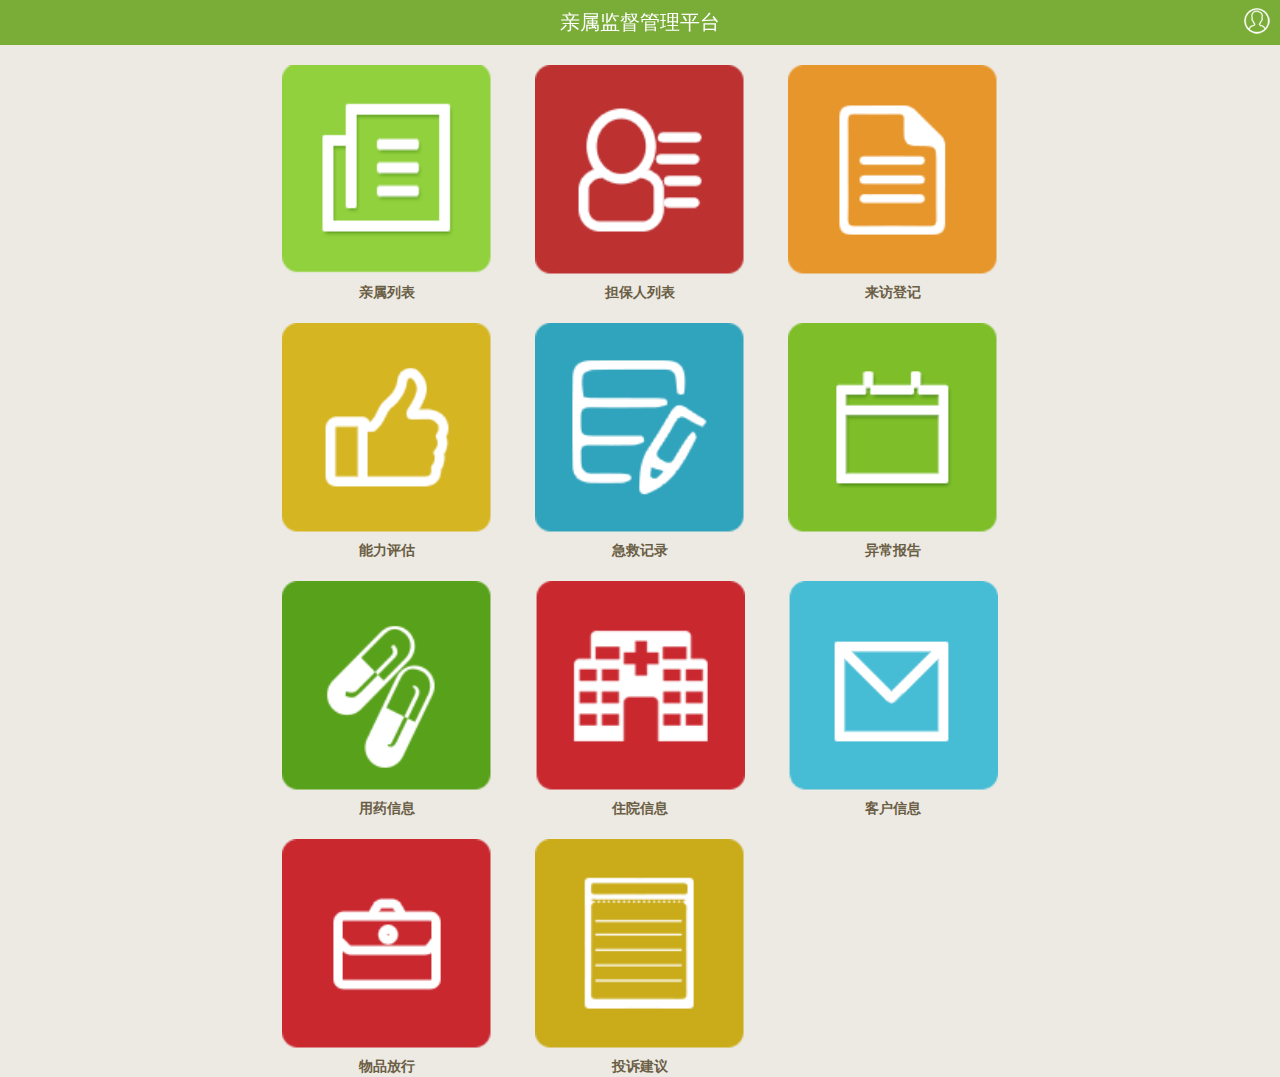
<file: index.html>
<!DOCTYPE html>
<html>
<head>
  <meta charset="utf-8">
  <meta name="viewport" content="initial-scale=1, maximum-scale=1, user-scalable=no">
  <meta name="format-detection" content="telephone=no">
  <title>友好医院·长者中心</title>
  <link rel="stylesheet" href="css/css/mian.css">
  </head>
<body ontouchstart="">
  <header class="u-header u-header-positive">
    <!-- <a class="u-icon-return" onclick="history.back()">返回</a> -->
    <h1><span class="u-logo">亲属监督管理平台</span></h1>
    <a class="u-icon-user" href="userconten.html">个人中心</a>
  </header>
  <section class="u-container">
    <div class="content">
      <ul class="u-row">
        <li class="u-col u-col-33 pdrl10 textc">
          <a href="">
            <img class="nav-img" src="images/icon-nav01.png" alt="">
            <p class="nav-text">亲属列表</p>
          </a>
        </li>
        <li class="u-col u-col-33 pdrl10 textc">
          <a href="guarantorList.html">
            <img class="nav-img" src="images/icon-nav02.png" alt="">
            <p class="nav-text">担保人列表</p>
          </a>
        </li>
        <li class="u-col u-col-33 pdrl10 textc">
          <a href="">
            <img class="nav-img" src="images/icon-nav03.png" alt="">
            <p class="nav-text">来访登记</p>
          </a>
        </li>
        <li class="u-col u-col-33 pdrl10 textc">
          <a href="">
            <img class="nav-img" src="images/icon-nav04.png" alt="">
            <p class="nav-text">能力评估</p>
          </a>
        </li>
        <li class="u-col u-col-33 pdrl10 textc">
          <a href="firstAid.html">
            <img class="nav-img" src="images/icon-nav05.png" alt="">
            <p class="nav-text">急救记录</p>
          </a>
        </li>
        <li class="u-col u-col-33 pdrl10 textc">
          <a href="">
            <img class="nav-img" src="images/icon-nav06.png" alt="">
            <p class="nav-text">异常报告</p>
          </a>
        </li>
        <li class="u-col u-col-33 pdrl10 textc">
          <a href="">
            <img class="nav-img" src="images/icon-nav07.png" alt="">
            <p class="nav-text">用药信息</p>
          </a>
        </li>
        <li class="u-col u-col-33 pdrl10 textc">
          <a href="">
            <img class="nav-img" src="images/icon-nav08.png" alt="">
            <p class="nav-text">住院信息</p>
          </a>
        </li>
        <li class="u-col u-col-33 pdrl10 textc">
          <a href="">
            <img class="nav-img" src="images/icon-nav09.png" alt="">
            <p class="nav-text">客户信息</p>
          </a>
        </li>
        <li class="u-col u-col-33 pdrl10 textc">
          <a href="">
            <img class="nav-img" src="images/icon-nav10.png" alt="">
            <p class="nav-text">物品放行</p>
          </a>
        </li>
        <li class="u-col u-col-33 pdrl10 textc">
          <a href="">
            <img class="nav-img" src="images/icon-nav11.png" alt="">
            <p class="nav-text">投诉建议</p>
          </a>
        </li>
      </ul>
    </div>
  </section>
</body>
</html>
</file>
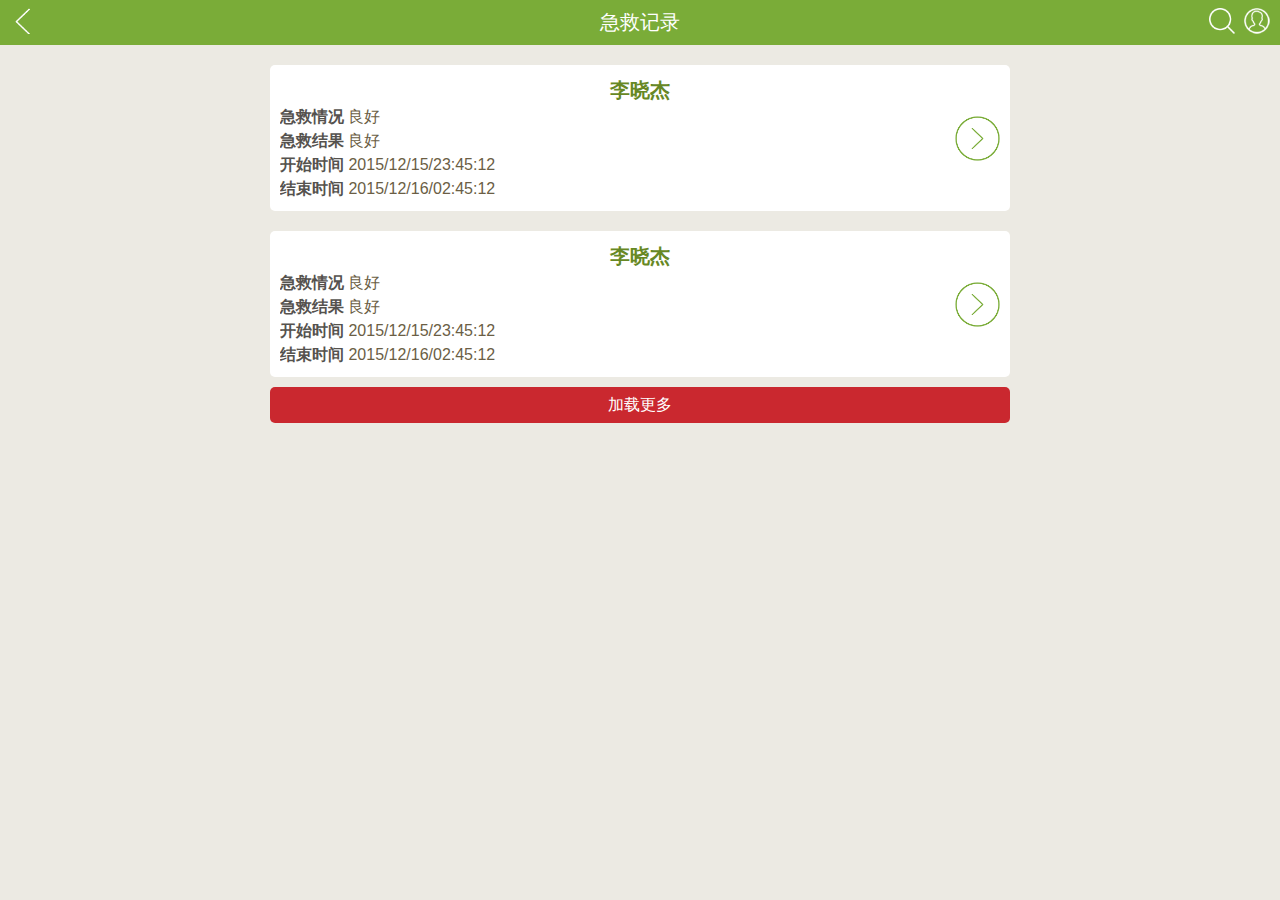
<file: firstAid.html>
<!DOCTYPE html>
<html>
<head>
  <meta charset="utf-8">
  <meta name="viewport" content="initial-scale=1, maximum-scale=1, user-scalable=no">
  <meta name="format-detection" content="telephone=no">
  <title>急救记录</title>
  <link rel="stylesheet" href="css/css/mian.css">
  </head>
<body ontouchstart="">
  <header class="u-header u-header-positive">
    <a class="u-icon-return" onclick="history.back()">返回</a>
    <h1><span class="u-logo">急救记录</span></h1>
    <a class="u-icon-search" href="search.html">搜索</a>
    <a class="u-icon-user" href="usercenter.html">个人中心</a>
  </header>
  <section class="u-container u-whitespace">
    <div class="list-box mt20 fz16">
      <a href="info.html">
        <ul class="u-row icon-arrow-right">
          <li class="u-col u-col-100"> <h2 class="fc-l fwb fz20 textc">李晓杰</h2></li>
          <li class="u-col u-col-100"><span class="fwb fc-h">急救情况</span>  良好</li>
          <li class="u-col u-col-100"><span class="fwb fc-h">急救结果</span>    良好</li>
          <li class="u-col u-col-100"><span class="fwb fc-h">开始时间  </span> 2015/12/15/23:45:12  </li>
          <li class="u-col u-col-100"><span class="fwb fc-h">结束时间   </span>   2015/12/16/02:45:12 </li>
        </ul>
      </a>
    </div>
    <div class="list-box mt20  fz16">
      <a href="info.html">
        <ul class="u-row icon-arrow-right">
          <li class="u-col u-col-100"> <h2 class="fc-l fwb fz20 textc">李晓杰</h2></li>
          <li class="u-col u-col-100"><span class="fwb fc-h">急救情况</span>  良好</li>
          <li class="u-col u-col-100"><span class="fwb fc-h">急救结果</span>    良好</li>
          <li class="u-col u-col-100"><span class="fwb fc-h">开始时间  </span> 2015/12/15/23:45:12  </li>
          <li class="u-col u-col-100"><span class="fwb fc-h">结束时间   </span>   2015/12/16/02:45:12 </li>
        </ul>
      </a>
    </div>
    <div class="mt10">
      <a class="u-btn u-btn-red" href="">加载更多</a>
    </div>
  </section>
</body>
</html>
</file>
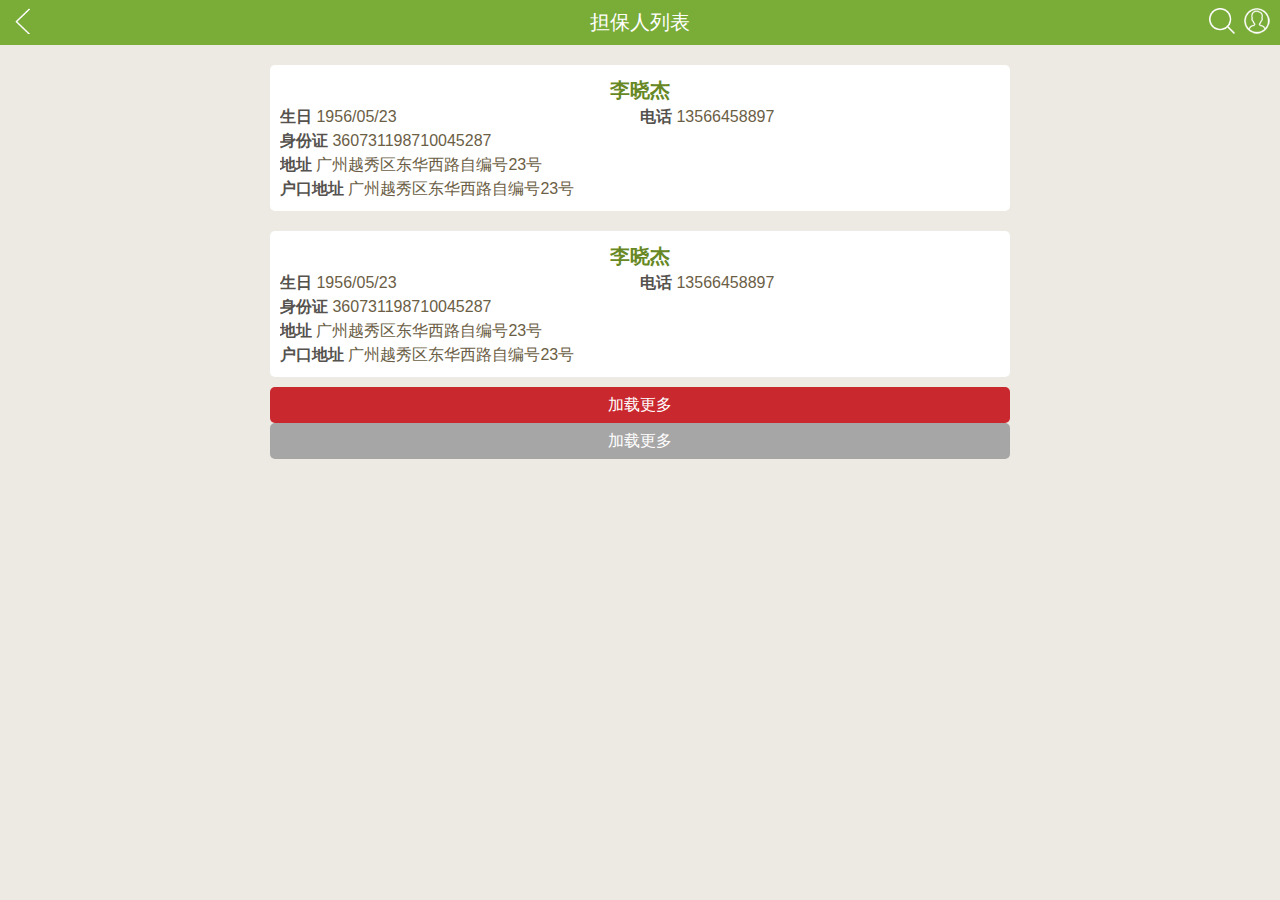
<file: guarantorList.html>
<!DOCTYPE html>
<html>
<head>
  <meta charset="utf-8">
  <meta name="viewport" content="initial-scale=1, maximum-scale=1, user-scalable=no">
  <meta name="format-detection" content="telephone=no">
  <title>担保人列表</title>
  <link rel="stylesheet" href="css/css/mian.css">
  </head>
<body ontouchstart="">
  <header class="u-header u-header-positive">
    <a class="u-icon-return" onclick="history.back()">返回</a>
    <h1><span class="u-logo">担保人列表</span></h1>
    <a class="u-icon-search" href="search.html">搜索</a>
    <a class="u-icon-user" href="usercenter.html">个人中心</a>
  </header>
  <section class="u-container u-whitespace">
    <div class="list-box mt20 fz16">
        <ul class="u-row">
          <li class="u-col u-col-100"> <h2 class="fc-l fwb fz20 textc">李晓杰</h2></li>
          <li class="u-col u-col-50"><span class="fwb fc-h">生日</span>  1956/05/23</li>
          <li class="u-col u-col-50"><span class="fwb fc-h">电话</span>  13566458897</li>
          <li class="u-col u-col-100"><span class="fwb fc-h">身份证 </span> 360731198710045287 </li>
          <li class="u-col u-col-100"><span class="fwb fc-h">地址 </span>   广州越秀区东华西路自编号23号 </li>
          <li class="u-col u-col-100"><span class="fwb fc-h">户口地址 </span> 广州越秀区东华西路自编号23号 </li>
        </ul>
    </div>
    <div class="list-box mt20  fz16">
        <ul class="u-row">
          <li class="u-col u-col-100"> <h2 class="fc-l fwb fz20 textc">李晓杰</h2></li>
          <li class="u-col u-col-50"><span class="fwb fc-h">生日</span>  1956/05/23</li>
          <li class="u-col u-col-50"><span class="fwb fc-h">电话</span>  13566458897</li>
          <li class="u-col u-col-100"><span class="fwb fc-h">身份证 </span> 360731198710045287 </li>
          <li class="u-col u-col-100"><span class="fwb fc-h">地址 </span>   广州越秀区东华西路自编号23号 </li>
          <li class="u-col u-col-100"><span class="fwb fc-h">户口地址 </span> 广州越秀区东华西路自编号23号 </li>
        </ul>
    </div>
    <div class="mt10">
      <a class="u-btn u-btn-red" href="">加载更多</a>
      <a class="u-btn u-btn-gray" href="">加载更多</a>
    </div>
  </section>
</body>
</html>
</file>
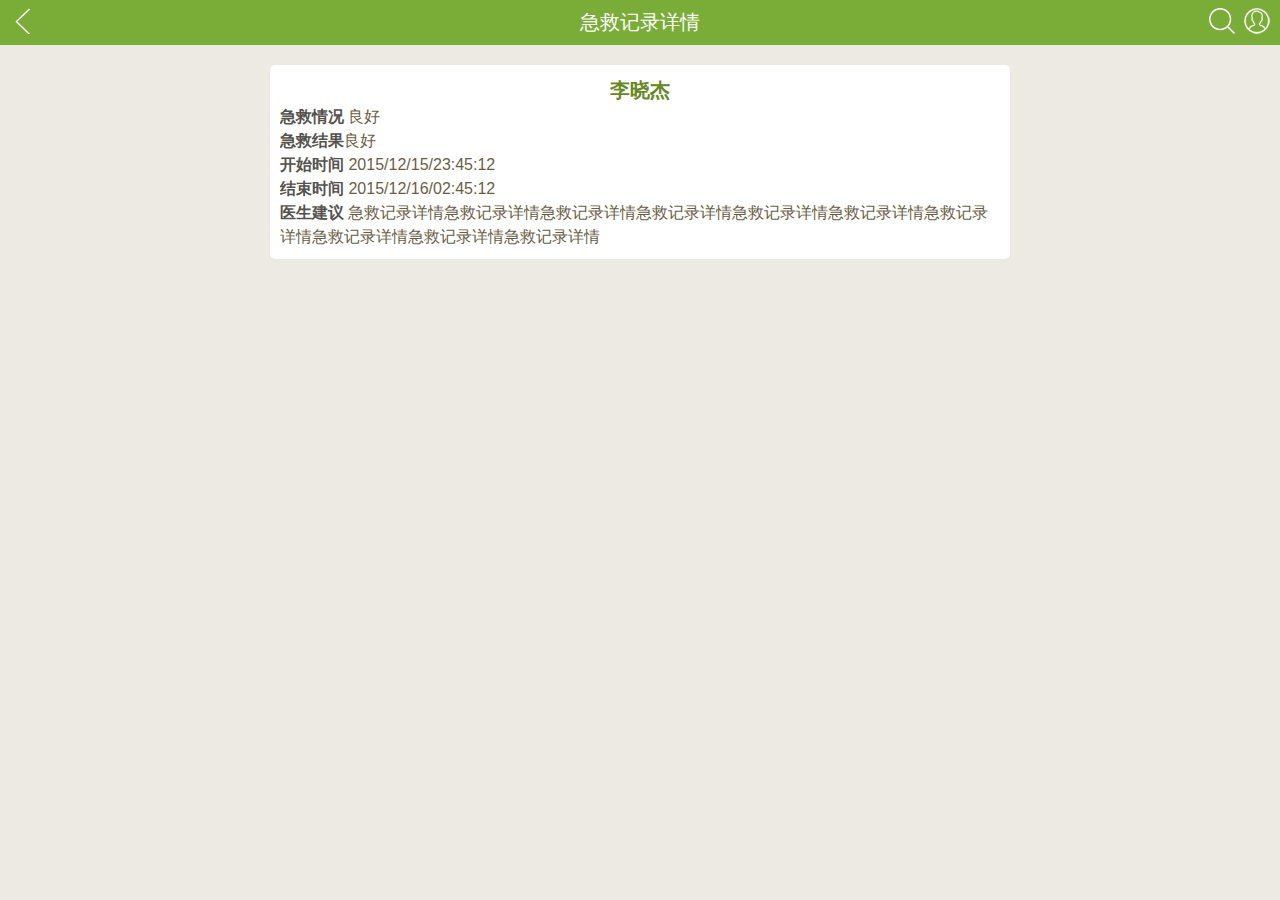
<file: info.html>
<!DOCTYPE html>
<html>
<head>
  <meta charset="utf-8">
  <meta name="viewport" content="initial-scale=1, maximum-scale=1, user-scalable=no">
  <meta name="format-detection" content="telephone=no">
  <title>急救记录详情</title>
  <link rel="stylesheet" href="css/css/mian.css">
  </head>
<body ontouchstart="">
  <header class="u-header u-header-positive">
    <a class="u-icon-return" onclick="history.back()">返回</a>
    <h1><span class="u-logo">急救记录详情</span></h1>
    <a class="u-icon-search" href="search.html">搜索</a>
    <a class="u-icon-user" href="usercenter.html">个人中心</a>
  </header>
  <section class="u-container u-whitespace">
    <div class="list-box mt20 fz16">
        <ul class="u-row">
          <li class="u-col u-col-100"> <h2 class="fc-l fwb fz20 textc">李晓杰</h2></li>
          <li class="u-col u-col-100"><span class="fwb fc-h">急救情况</span>  良好</li>
          <li class="u-col u-col-100"><span class="fwb fc-h">急救结果</span>良好</li>
          <li class="u-col u-col-100"><span class="fwb fc-h">开始时间  </span> 2015/12/15/23:45:12  </li>
          <li class="u-col u-col-100"><span class="fwb fc-h">结束时间   </span>2015/12/16/02:45:12 </li>
          <li class="u-col u-col-100"><span class="fwb fc-h">医生建议   </span>急救记录详情急救记录详情急救记录详情急救记录详情急救记录详情急救记录详情急救记录详情急救记录详情急救记录详情急救记录详情 </li>
        </ul>
    </div>

  </section>
</body>
</html>
</file>
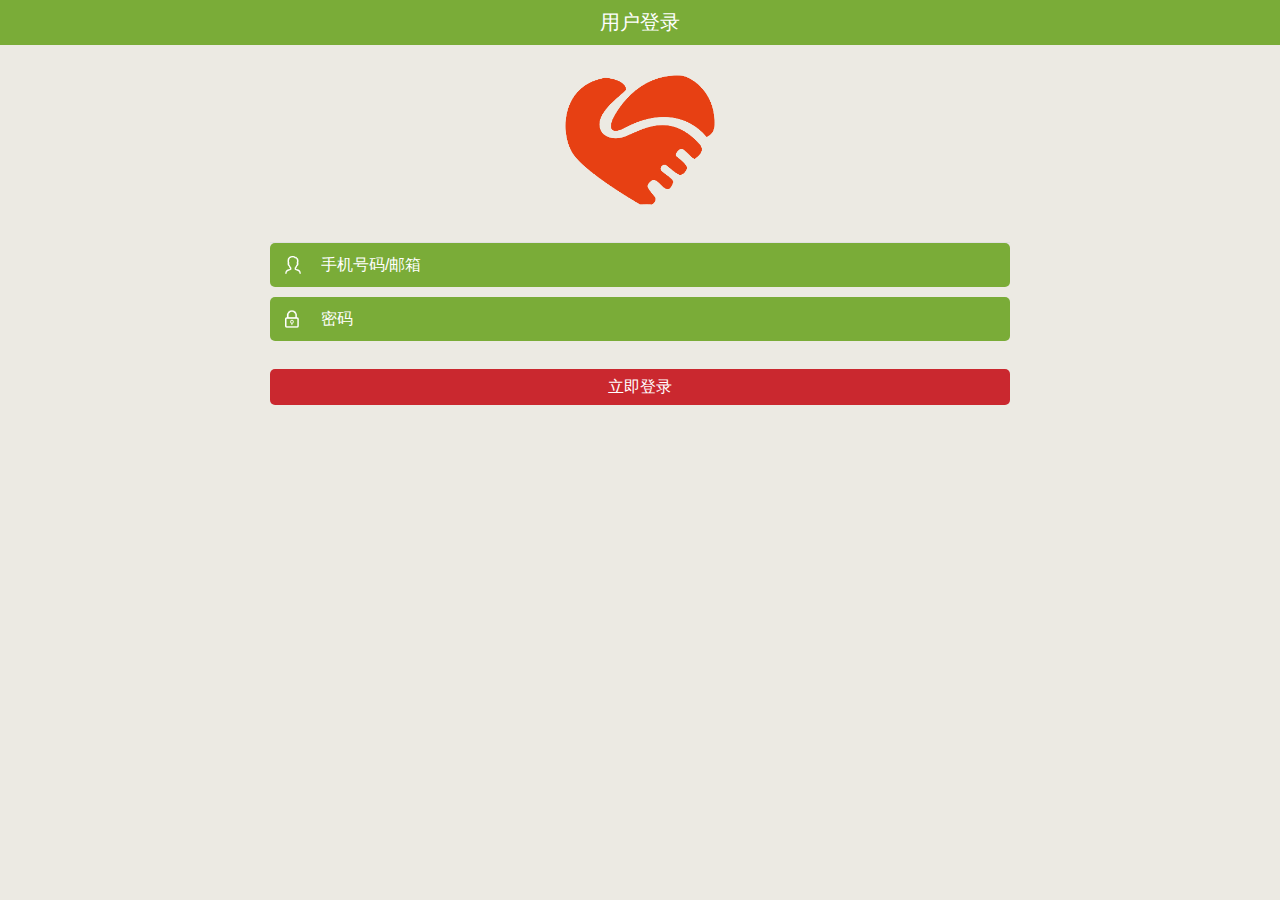
<file: login.html>
<!DOCTYPE html>
<html>
<head>
  <meta charset="utf-8">
  <meta name="viewport" content="initial-scale=1, maximum-scale=1, user-scalable=no">
  <meta name="format-detection" content="telephone=no">
  <title>用户登录</title>
  <link rel="stylesheet" href="css/css/mian.css">
  <link rel="stylesheet" href="css/css/mobiscroll.css">
  </head>
<body ontouchstart="">
  <header class="u-header u-header-positive">
    <h1><span class="u-logo">用户登录</span></h1>
  </header>
  <section class="u-container u-whitespace">
      <div class="ui-form user-logo">
        <img src="images/login-logo.png" style="width: 150px;">
      </div>
      <div class="u-form u-border-t">
        <form action="#">
          <div class="u-form-item u-form-item-pure uc-border-b user-name u-sign">
              <input type="text" placeholder="手机号码/邮箱">
              <a href="#" class="u-icon-close"></a>
          </div>
          <div class="u-form-item u-form-item-pure uc-border-b user-key u-sign">
              <input type="text" placeholder="密码">
              <a href="#" class="u-icon-close"></a>
          </div>
        </form>
      </div>
      <div class="u-row-flex ptb8">
        <div class="u-col">
          <div class="mt10">
            <a class="u-btn u-btn-red" href="">立即登录</a>
          </div>
        </div>
      </div>
  </section>
</body>
</html>
</file>
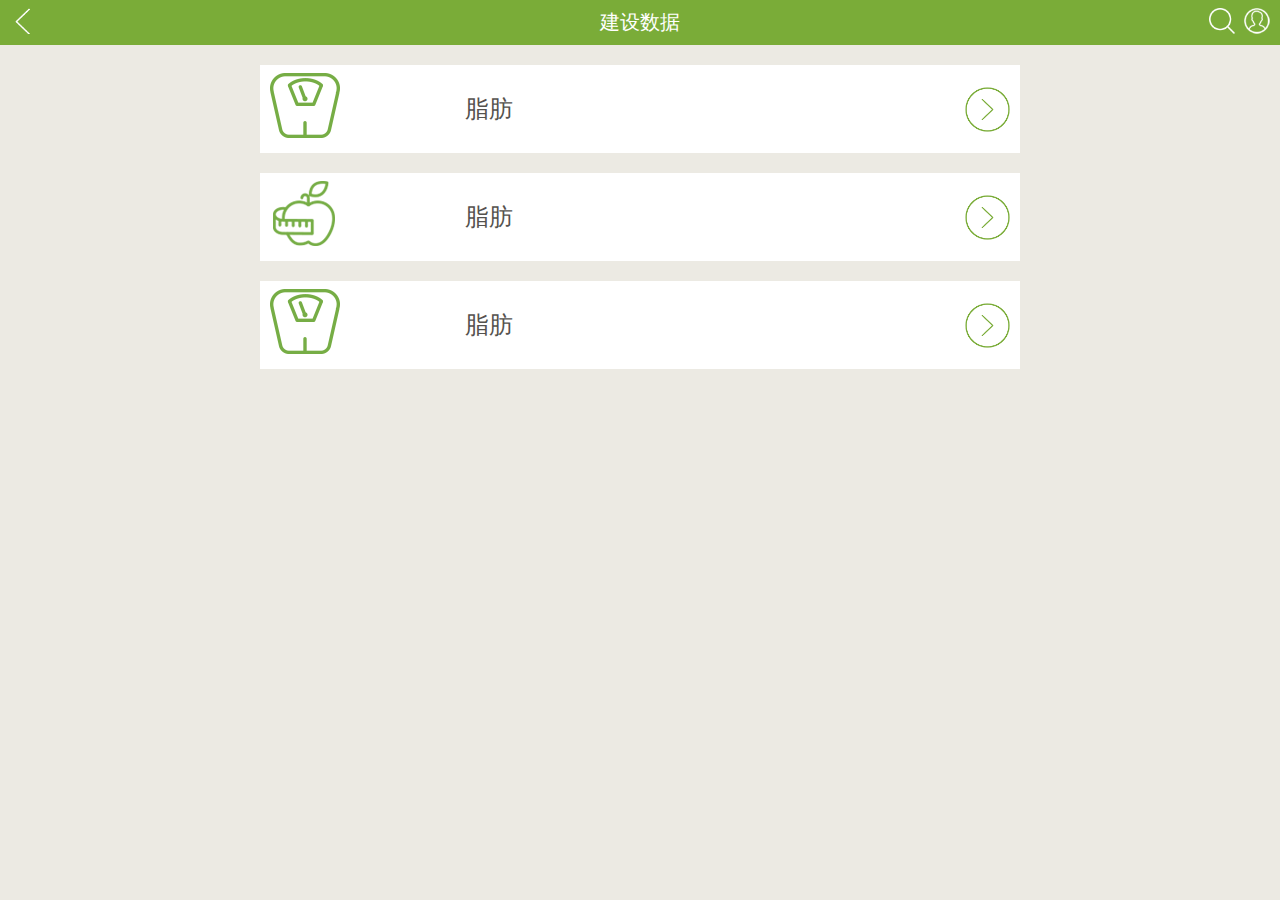
<file: oldManDate.html>
<!DOCTYPE html>
<html>
<head>
  <meta charset="utf-8">
  <meta name="viewport" content="initial-scale=1, maximum-scale=1, user-scalable=no">
  <meta name="format-detection" content="telephone=no">
  <title>建设数据</title>
  <link rel="stylesheet" href="css/css/mian.css">
  </head>
<body ontouchstart="">
  <header class="u-header u-header-positive">
    <a class="u-icon-return" onclick="history.back()">返回</a>
    <h1><span class="u-logo">建设数据</span></h1>
    <a class="u-icon-search" href="search.html">搜索</a>
    <a class="u-icon-user" href="usercenter.html">个人中心</a>
  </header>
  <section class="u-container">
    <a href="">
      <div class="u-row-flex oldman-list-box u-whitespace ptb8 mt20">
        <div class="u-col">
          <img class="" src="images/icon-oldman-list01.png" alt="">
        </div>
          <div class="u-col u-col-3 icon-arrow-right">
            脂肪
          </div>
      </div>
    </a>
    <a href="">
      <div class="u-row-flex oldman-list-box u-whitespace ptb8 mt20">
        <div class="u-col">
          <img class="" src="images/icon-oldman-list02.png" alt="">
        </div>
          <div class="u-col u-col-3 icon-arrow-right">
            脂肪
          </div>
      </div>
    </a>
    <a href="">
      <div class="u-row-flex oldman-list-box u-whitespace ptb8 mt20">
        <div class="u-col">
          <img class="" src="images/icon-oldman-list01.png" alt="">
        </div>
          <div class="u-col u-col-3 icon-arrow-right">
            脂肪
          </div>
      </div>
    </a>
  </section>
</body>
</html>
</file>
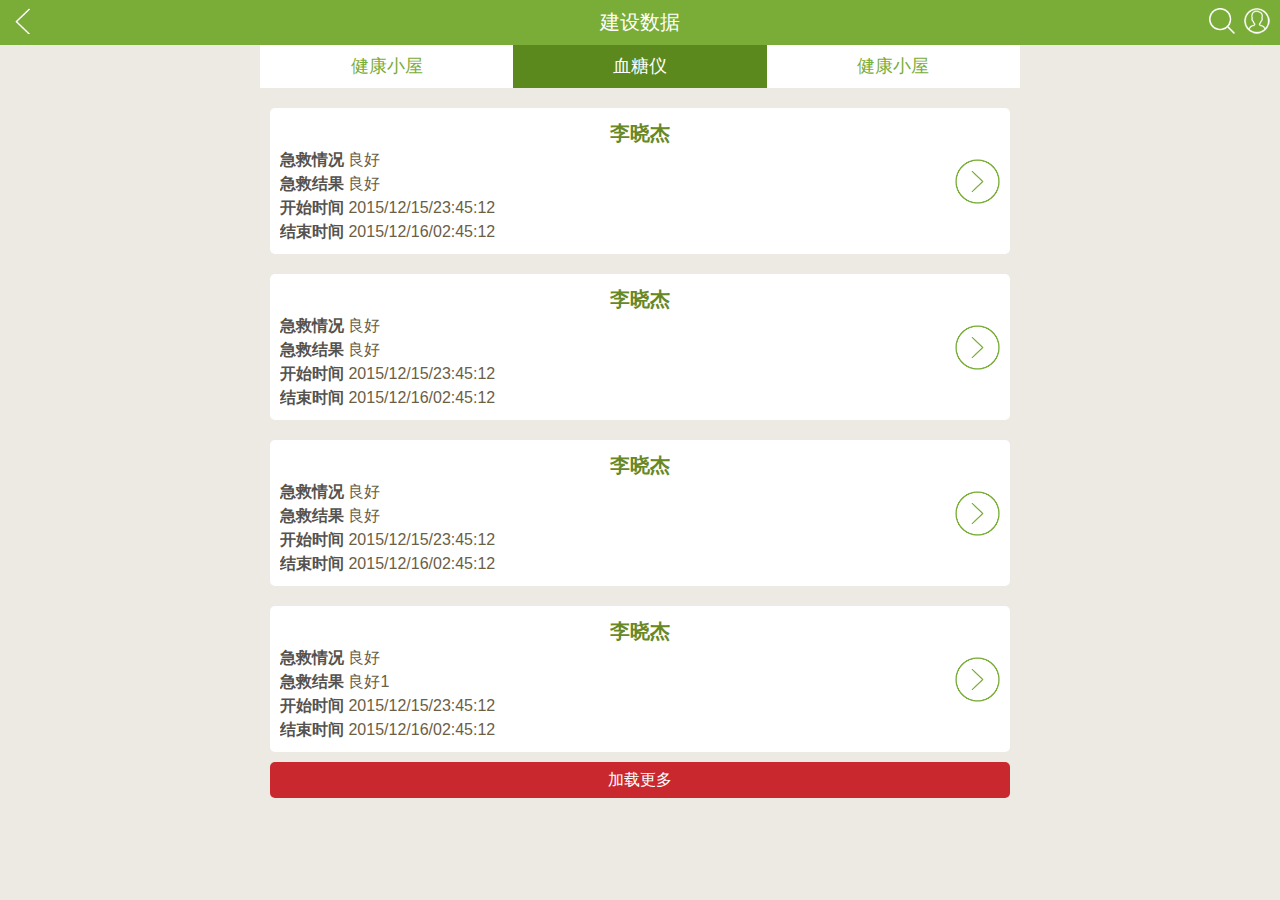
<file: oldManDateinfo.html>
<!DOCTYPE html>
<html>
<head>
  <meta charset="utf-8">
  <meta name="viewport" content="initial-scale=1, maximum-scale=1, user-scalable=no">
  <meta name="format-detection" content="telephone=no">
  <title>建设数据</title>
  <link rel="stylesheet" href="css/css/mian.css">
  </head>
<body ontouchstart="">
  <header class="u-header u-header-positive">
    <a class="u-icon-return" onclick="history.back()">返回</a>
    <h1><span class="u-logo">建设数据</span></h1>
    <a class="u-icon-search" href="search.html">搜索</a>
    <a class="u-icon-user" href="usercenter.html">个人中心</a>
  </header>
  <section class="u-container">
      <div class="u-row-flex">
        <div class="u-col u-tab-nav ptb8">
          <a href="">健康小屋</a>
        </div>
          <div class="u-col u-tab-nav u-tab-nav-on ptb8">
            <a href="">血糖仪</a>
          </div>
          <div class="u-col u-tab-nav  ptb8">
            <a href="">健康小屋</a>
          </div>
      </div>
      <div class="u-container u-whitespace">
        <div class="list-box mt20 fz16">
          <a href="info.html">
            <ul class="u-row icon-arrow-right">
              <li class="u-col u-col-100"> <h2 class="fc-l fwb fz20 textc">李晓杰</h2></li>
              <li class="u-col u-col-100"><span class="fwb fc-h">急救情况</span>  良好</li>
              <li class="u-col u-col-100"><span class="fwb fc-h">急救结果</span>    良好</li>
              <li class="u-col u-col-100"><span class="fwb fc-h">开始时间  </span> 2015/12/15/23:45:12  </li>
              <li class="u-col u-col-100"><span class="fwb fc-h">结束时间   </span>   2015/12/16/02:45:12 </li>
            </ul>
          </a>
        </div>
        <div class="list-box mt20 fz16">
          <a href="info.html">
            <ul class="u-row icon-arrow-right">
              <li class="u-col u-col-100"> <h2 class="fc-l fwb fz20 textc">李晓杰</h2></li>
              <li class="u-col u-col-100"><span class="fwb fc-h">急救情况</span>  良好</li>
              <li class="u-col u-col-100"><span class="fwb fc-h">急救结果</span>    良好</li>
              <li class="u-col u-col-100"><span class="fwb fc-h">开始时间  </span> 2015/12/15/23:45:12  </li>
              <li class="u-col u-col-100"><span class="fwb fc-h">结束时间   </span>   2015/12/16/02:45:12 </li>
            </ul>
          </a>
        </div>
        <div class="list-box mt20 fz16">
          <a href="info.html">
            <ul class="u-row icon-arrow-right">
              <li class="u-col u-col-100"> <h2 class="fc-l fwb fz20 textc">李晓杰</h2></li>
              <li class="u-col u-col-100"><span class="fwb fc-h">急救情况</span>  良好</li>
              <li class="u-col u-col-100"><span class="fwb fc-h">急救结果</span>    良好</li>
              <li class="u-col u-col-100"><span class="fwb fc-h">开始时间  </span> 2015/12/15/23:45:12  </li>
              <li class="u-col u-col-100"><span class="fwb fc-h">结束时间   </span>   2015/12/16/02:45:12 </li>
            </ul>
          </a>
        </div>
        <div class="list-box mt20 fz16">
          <a href="info.html">
            <ul class="u-row icon-arrow-right">
              <li class="u-col u-col-100"> <h2 class="fc-l fwb fz20 textc">李晓杰</h2></li>
              <li class="u-col u-col-100"><span class="fwb fc-h">急救情况</span>  良好</li>
              <li class="u-col u-col-100"><span class="fwb fc-h">急救结果</span>    良好1</li>
              <li class="u-col u-col-100"><span class="fwb fc-h">开始时间  </span> 2015/12/15/23:45:12  </li>
              <li class="u-col u-col-100"><span class="fwb fc-h">结束时间   </span>   2015/12/16/02:45:12 </li>
            </ul>
          </a>
        </div>
        <div class="mt10">
          <a class="u-btn u-btn-red" href="">加载更多</a>
        </div>
      </div>
  </section>
</body>
</html>
</file>
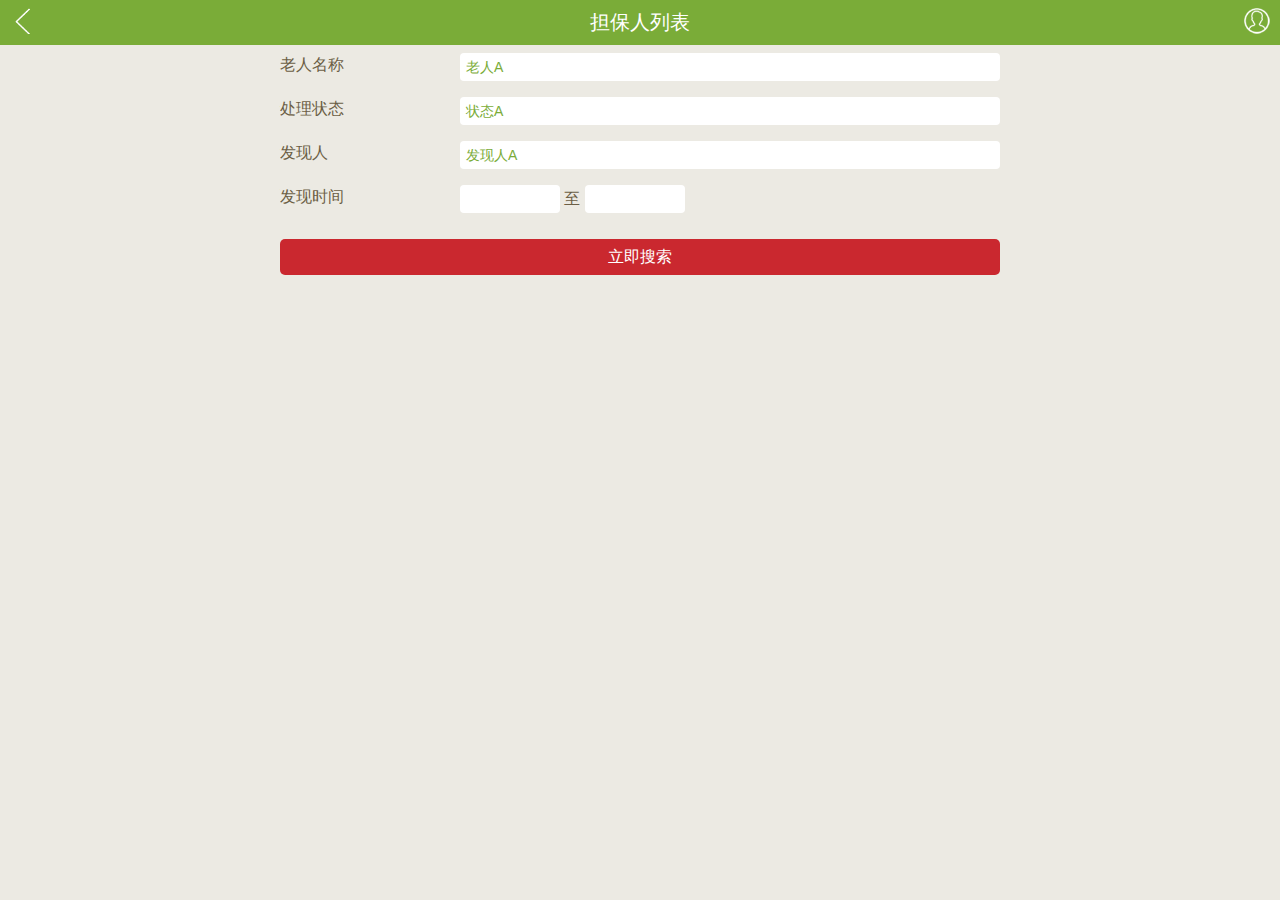
<file: search.html>
<!DOCTYPE html>
<html>
<head>
  <meta charset="utf-8">
  <meta name="viewport" content="initial-scale=1, maximum-scale=1, user-scalable=no">
  <meta name="format-detection" content="telephone=no">
  <title>担保人列表</title>
  <link rel="stylesheet" href="css/css/mian.css">
  <link rel="stylesheet" href="css/css/mobiscroll.css">
  </head>
<body ontouchstart="">
  <header class="u-header u-header-positive">
    <a class="u-icon-return" onclick="history.back()">返回</a>
    <h1><span class="u-logo">担保人列表</span></h1>
    <a class="u-icon-user" href="usercenter.html">个人中心</a>
  </header>
  <section class="u-container u-whitespace">
      <div class="u-row-flex u-whitespace ptb8">
        <div class="u-col">老人名称</div>
        <div class="u-col u-col-3 text-input">
          <select name="oldMan" id="oldMan" class="fc-l">
            <option value="老人A">老人A</option>
            <option value="老人B">老人B</option>
            <option value="老人C">老人C</option>
            <option value="老人D">老人D</option>
            <option value="老人E">老人E</option>
            <option value="老人F">老人F</option>
            <option value="老人G">老人G</option>
          </select>
      </div>
      </div>
      <div class="u-row-flex u-whitespace ptb8">
        <div class="u-col">处理状态</div>
        <div class="u-col u-col-3 text-select">
          <select name="oldState" id="oldState">
            <option value="状态A">状态A</option>
            <option value="状态B">状态B</option>
            <option value="状态C">状态C</option>
            <option value="状态D">状态D</option>
            <option value="状态E">状态E</option>
            <option value="状态F">状态F</option>
            <option value="状态G">状态G</option>
          </select>
        </div>
      </div>
      <div class="u-row-flex u-whitespace ptb8">
        <div class="u-col">发现人</div>
        <div class="u-col u-col-3 text-select">
          <select name="findPeople" id="findPeople">
            <option value="发现人A">发现人A</option>
            <option value="发现人B">发现人B</option>
            <option value="发现人C">发现人C</option>
            <option value="发现人D">发现人D</option>
            <option value="发现人E">发现人E</option>
            <option value="发现人F">发现人F</option>
            <option value="发现人G">发现人G</option>
          </select>
        </div>
      </div>
      <div class="u-row-flex u-whitespace ptb8">
        <div class="u-col">发现时间</div>
        <div class="u-col u-col-3 text-select text-time">
          <input name="validity" type="text" id="validity1" class="getdate1">
          至
          <input name="validity" type="text" id="validity2" class="getdate2">
        </div>
      </div>
      <div class="u-row-flex u-whitespace ptb8">
        <div class="u-col">
          <div class="mt10">
            <a class="u-btn u-btn-red" href="">立即搜索</a>
          </div>
        </div>
      </div>
  </section>
  <script src="js/jquery-2.1.4.min.js"></script>
  <script src="js/mobiscroll.js"></script>
  <script type="text/javascript">
$(document).ready(function(){
  /*表单选择器*/
  $('#oldMan,#oldState, #findPeople').mobiscroll().select({
    theme: 'android-holo-light',  // Specify theme like: theme: 'ios' or omit setting to use default
    lang: 'zh',
    display: 'modal',
    headerText: '请选择',
    minWidth: 200
  });
  var now = new Date();
  $('.getdate1,.getdate2').mobiscroll().date({
    theme: 'android-holo-light',
    lang: 'zh',
    display: 'modal',
    mode: 'scroller',
    //headerText: false,
    showNow: true,
    nowText: '今天',
    dateFormat: 'yy-mm-dd',
    minDate: new Date(now.getFullYear(), 0, 0),
      maxDate: new Date(now.getFullYear() + 5, 12, 31)
  });
});
</script>
</body>
</html>
</file>
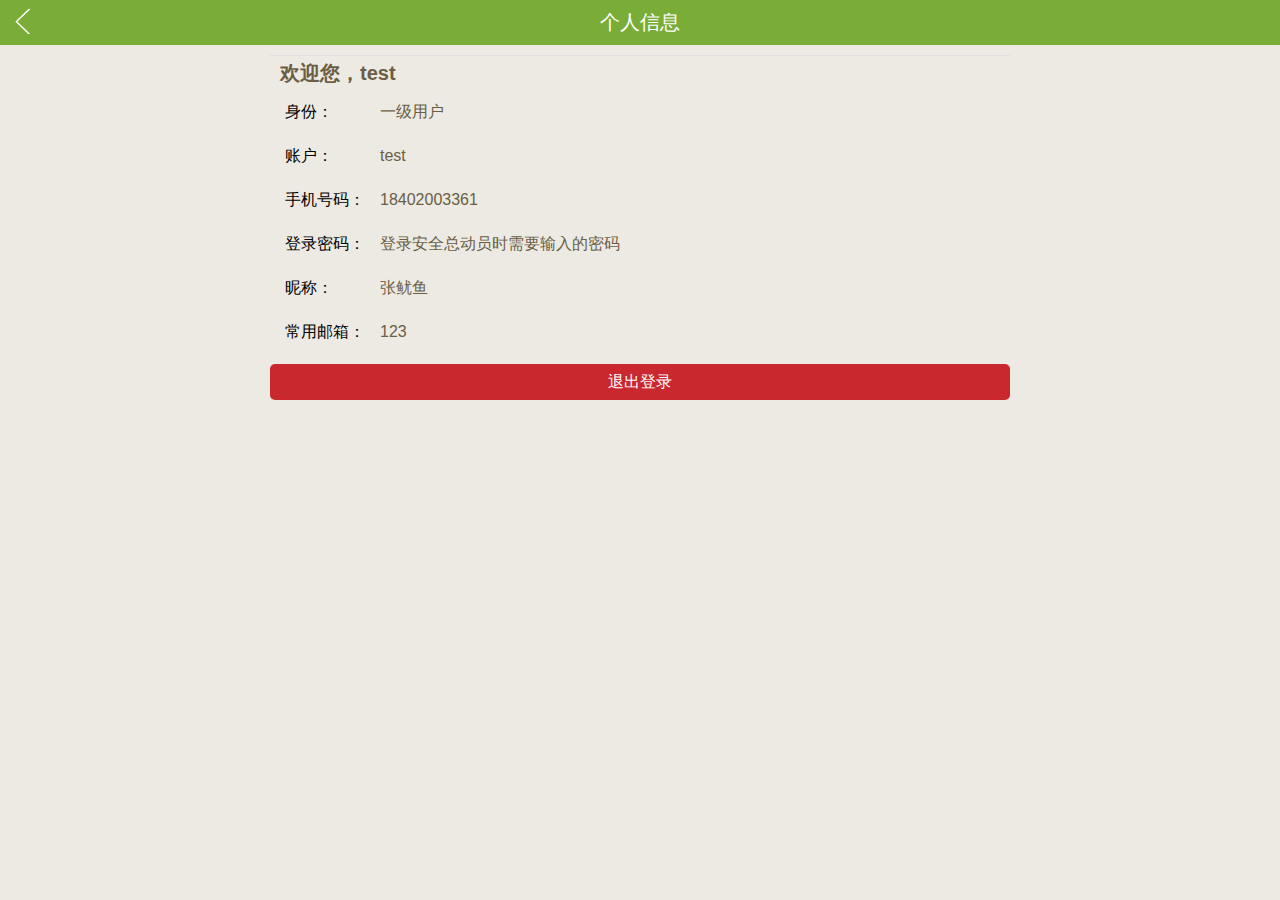
<file: usercenter.html>
<!DOCTYPE html>
<html>
<head>
  <meta charset="utf-8">
  <meta name="viewport" content="initial-scale=1, maximum-scale=1, user-scalable=no">
  <meta name="format-detection" content="telephone=no">
  <title>用户登录</title>
  <link rel="stylesheet" href="css/css/mian.css">
  <link rel="stylesheet" href="css/css/mobiscroll.css">
  </head>
<body ontouchstart="">
  <header class="u-header u-header-positive">
    <a class="u-icon-return" onclick="history.back()">返回</a>
    <h1><span class="u-logo">个人信息</span></h1>
  </header>
  <section class="u-container u-whitespace">
    <div class="u-form u-border-t user-edit mt10">
      <form action="#">
        <h2>欢迎您，test</h2>
        <div class="u-form-item u-form-item-show uc-border-b user-text">
            <label for="#">身份：</label>
            <p class="u-nowrap">一级用户</p>
        </div>
        <div class="u-form-item u-form-item-show uc-border-b user-text">
            <label for="#">账户：</label>
            <p class="u-nowrap">test</p>
        </div>
        <div class="u-form-item u-form-item-show uc-border-b user-text">
            <label for="#">手机号码：</label>
            <p class="u-nowrap">18402003361</p>
        </div>
        <div class="u-form-item u-form-item-show uc-border-b user-text">
            <label for="#">登录密码：</label>
            <p class="u-nowrap">登录安全总动员时需要输入的密码</p>
        </div>
        <div class="u-form-item u-form-item-show uc-border-b user-text">
            <label for="#">昵称：</label>
            <p class="u-nowrap">张鱿鱼</p>
        </div>
        <div class="u-form-item u-form-item-show uc-border-b user-text">
            <label for="#">常用邮箱：</label>
            <p class="u-nowrap">123</p>
        </div>
          <div class="mt10">
            <a class="u-btn u-btn-red" href="">退出登录</a>
          </div>
      </form>
    </div>
  </section>
</body>
</html>
</file>
<file: css/css/mian.css>
@charset "UTF-8";
/* 三等分 */
.u-grid,
.u-grid-trisect,
.u-grid-halve {
  padding-left: 15px;
  padding-right: 10px;
  overflow: hidden;
  padding-top: 10px;
}
@media (max-width: 320px) {
  .u-grid,
  .u-grid-trisect,
  .u-grid-halve {
    padding-left: 10px;
    padding-right: 5px;
  }
}
.u-grid li,
.u-grid-trisect li,
.u-grid-halve li {
  padding-right: 5px;
  padding-bottom: 10px;
  float: left;
  position: relative;
  -webkit-box-sizing: border-box;
}
.u-grid-trisect > li {
  width: 33.3333%;
}
.u-grid-trisect-img {
  padding-top: 149.47%;
}
.u-grid-trisect h4 {
  position: relative;
  margin: 7px 0 3px;
}
.u-grid-trisect h4 span {
  display: inline-block;
  margin-left: 12px;
  color: #777;
}
/* 二等分 */
.u-grid-halve > li {
  width: 50%;
}
.u-grid-halve-img {
  padding-top: 55.17%;
}
.u-grid-trisect-img,
.u-grid-halve-img {
  position: relative;
  width: 100%;
}
.u-grid-trisect-img > span,
.u-grid-halve-img > span {
  width: 100%;
  height: 100%;
  position: absolute;
  top: 0;
  left: 0;
  z-index: 1;
  background-repeat: no-repeat;
  -webkit-background-size: cover;
}
.u-grid-trisect-img img,
.u-grid-halve-img img {
  width: 100%;
  height: 100%;
  position: absolute;
  left: 0;
  top: 0;
}
.u-grid-trisect-img.active,
.u-grid-halve-img.active {
  opacity: .5;
}
.u-row {
  display: block;
  overflow: hidden;
}
.u-col {
  float: left;
  -webkit-box-sizing: border-box;
  box-sizing: border-box;
  width: 100%;
}
.u-col-10 {
  width: 10%;
}
.u-col-20 {
  width: 20%;
}
.u-col-25 {
  width: 25%;
}
.u-col-33 {
  width: 33.3333%;
}
.u-col-50 {
  width: 50%;
}
.u-col-67 {
  width: 66.6666%;
}
.u-col-75 {
  width: 75%;
}
.u-col-80 {
  width: 80%;
}
.u-col-90 {
  width: 90%;
}
.u-col-90 {
  width: 100%;
}
.u-row-flex {
  display: -webkit-box;
  width: 100%;
  -webkit-box-sizing: border-box;
}
.u-row-flex .u-col {
  float: none;
  -webkit-box-flex: 1;
  width: 0;
}
.u-row-flex .u-col-2 {
  -webkit-box-flex: 2;
}
.u-row-flex .u-col-3 {
  -webkit-box-flex: 3;
}
.u-row-flex .u-col-4 {
  -webkit-box-flex: 4;
}
.u-row-flex-ver {
  -webkit-box-orient: vertical;
}
.u-row-flex-ver .u-col {
  width: 100%;
  height: 0;
}
/* 箭头链接 */
.u-arrowlink {
  position: relative;
}
.u-arrowlink:before {
  font-family: 'iconfont' !important;
  font-size: 32px;
  font-style: normal;
  line-height: 44px;
  position: absolute;
  top: 50%;
  right: 15px;
  display: block;
  margin-top: -22px;
  margin-right: -10px;
  content: '';
  color: rgba(0, 0, 0, 0.5);
  color: #c7c7c7;
  -webkit-font-smoothing: antialiased;
  -webkit-text-stroke-width: .2px;
}
@media (max-width: 320px) {
  .u-arrowlink:before {
    right: 10px;
  }
}
.u-arrowlink.active {
  background: #e5e6e7;
}
/* 1px hack */
.u-border-t {
  border-top: 1px solid #e0e0e0;
}
.u-border-b {
  border-bottom: 1px solid #e0e0e0;
}
.u-border-tb {
  border-top: #e0e0e0 1px solid;
  border-bottom: #e0e0e0 1px solid;
  background-image: none;
}
.u-border-l {
  border-left: 1px solid #e0e0e0;
}
.u-border-r {
  border-right: 1px solid #e0e0e0;
}
.u-border {
  border: 1px solid #e0e0e0;
}
.u-border-radius {
  border: 1px solid #e0e0e0;
  border-radius: 4px;
}
@media screen and (-webkit-min-device-pixel-ratio: 2) {
  .u-border-radius {
    position: relative;
    border: 0;
  }
  .u-border-radius:before {
    content: "";
    width: 200%;
    height: 200%;
    position: absolute;
    top: 0;
    left: 0;
    border: 1px solid #e0e0e0;
    -webkit-transform: scale(0.5);
    -webkit-transform-origin: 0 0;
    padding: 1px;
    -webkit-box-sizing: border-box;
    border-radius: 8px;
    pointer-events: none;
  }
}
@media screen and (-webkit-min-device-pixel-ratio: 2) {
  .u-border {
    position: relative;
    border: 0;
  }
  .u-border-t,
  .u-border-b,
  .u-border-l,
  .u-border-r,
  .u-border-tb {
    border: 0;
  }
  .u-border-t {
    background-position: left top;
    background-image: -webkit-gradient(linear, left bottom, left top, color-stop(0.5, transparent), color-stop(0.5, #e0e0e0));
  }
  .u-border-b {
    background-position: left bottom;
    background-image: -webkit-gradient(linear, left top, left bottom, color-stop(0.5, transparent), color-stop(0.5, #e0e0e0));
  }
  .u-border-t,
  .u-border-b,
  .u-border-tb {
    background-repeat: repeat-x;
    -webkit-background-size: 100% 1px;
  }
  .u-border-tb {
    background-image: -webkit-gradient(linear, left bottom, left top, color-stop(0.5, transparent), color-stop(0.5, #e0e0e0)), -webkit-gradient(linear, left top, left bottom, color-stop(0.5, transparent), color-stop(0.5, #e0e0e0));
    background-position: top, bottom;
  }
  .u-border-l {
    background-position: left top;
    background-image: -webkit-gradient(linear, right top, left top, color-stop(0.5, transparent), color-stop(0.5, #e0e0e0));
  }
  .u-border-r {
    background-position: right top;
    background-image: -webkit-gradient(linear, left top, right top, color-stop(0.5, transparent), color-stop(0.5, #e0e0e0));
  }
  .u-border-l,
  .u-border-r {
    background-repeat: repeat-y;
    -webkit-background-size: 1px 100%;
  }
  .u-border:after {
    content: "";
    width: 100%;
    height: 100%;
    position: absolute;
    top: 0;
    left: 0;
    background-image: -webkit-gradient(linear, left bottom, left top, color-stop(0.5, transparent), color-stop(0.5, #e0e0e0)), -webkit-gradient(linear, left top, right top, color-stop(0.5, transparent), color-stop(0.5, #e0e0e0)), -webkit-gradient(linear, left top, left bottom, color-stop(0.5, transparent), color-stop(0.5, #e0e0e0)), -webkit-gradient(linear, right top, left top, color-stop(0.5, transparent), color-stop(0.5, #e0e0e0));
    -webkit-background-size: 100% 1px,1px 100% ,100% 1px, 1px 100%;
    background-size: 100% 1px,1px 100% ,100% 1px, 1px 100%;
    background-repeat: no-repeat;
    background-position: top, right, bottom, left;
    padding: 1px;
    -webkit-box-sizing: border-box;
    z-index: 10;
    pointer-events: none;
  }
}
@media screen and (max-width: 319px) {
  html {
    font-size: 85.33333px;
  }
}
@media screen and (min-width: 320px) and (max-width: 359px) {
  html {
    font-size: 85.33333px;
  }
}
@media screen and (min-width: 360px) and (max-width: 374px) {
  html {
    font-size: 96px;
  }
}
@media screen and (min-width: 375px) and (max-width: 383px) {
  html {
    font-size: 100px;
  }
}
@media screen and (min-width: 384px) and (max-width: 399px) {
  html {
    font-size: 102.4px;
  }
}
@media screen and (min-width: 400px) and (max-width: 413px) {
  html {
    font-size: 106.66667px;
  }
}
@media screen and (min-width: 414px) {
  html {
    font-size: 110.4px;
  }
}
/*CSS Reset*/
body,
div,
dl,
dt,
dd,
ul,
ol,
li,
h1,
h2,
h3,
h4,
h5,
h6,
pre,
code,
form,
fieldset,
legend,
input,
textarea,
p,
blockquote,
th,
td,
header,
hgroup,
nav,
section,
article,
aside,
footer,
figure,
figcaption,
menu,
button {
  margin: 0;
  padding: 0;
}
body {
  font-family: "Helvetica Neue", Helvetica, STHeiTi, sans-serif;
  line-height: 1.5;
  font-size: 16px;
  color: #6b5e45;
  background-color: #eceae3;
  -webkit-user-select: none;
  -webkit-text-size-adjust: 100%;
  -webkit-tap-highlight-color: transparent;
  outline: 0;
}
h1,
h2,
h3,
h4,
h5,
h6 {
  font-size: 100%;
  font-weight: normal;
}
table {
  border-collapse: collapse;
  border-spacing: 0;
}
caption,
th {
  text-align: left;
}
fieldset,
img {
  border: 0;
}
li {
  list-style: none;
}
ins {
  text-decoration: none;
}
del {
  text-decoration: line-through;
}
input,
button,
textarea,
select,
optgroup,
option {
  font-family: inherit;
  font-size: inherit;
  font-style: inherit;
  font-weight: inherit;
  outline: 0;
}
button {
  -webkit-appearance: none;
  border: 0;
  background: none;
}
a {
  color: #6b5e45;
  -webkit-touch-callout: none;
  text-decoration: none;
}
:focus {
  outline: 0;
  -webkit-tap-highlight-color: transparent;
}
em,
i {
  font-style: normal;
}
@font-face {
  font-family: "iconfont";
  src: url([data-uri]) format("truetype");
}
a {
  color: #6b5e45;
}
em {
  color: #ff8444;
}
::-webkit-input-placeholder {
  color: #bbb;
}
/**
 * 文字
 */
h1 {
  font-size: 18px;
}
h2 {
  font-size: 17px;
}
h3,
h4 {
  font-size: 16px;
}
.u-justify {
  font-size: 0;
  text-align: justify;
}
.u-justify:after {
  display: inline-block;
  overflow: hidden;
  width: 100%;
  height: 0;
  content: '';
}
.u-justify li {
  display: inline-block;
  text-align: center;
}
.u-justify p {
  font-size: 16px;
}
.u-justify-flex {
  display: -webkit-box;
  width: 100%;
  -webkit-box-pack: justify;
  -webkit-justify-content: space-between;
}
/* 文字截断 */
.u-nowrap {
  max-width: 100%;
  overflow: hidden;
  white-space: nowrap;
  text-overflow: ellipsis;
}
.u-nowrap-flex {
  display: -webkit-box;
  overflow: hidden;
  text-overflow: ellipsis;
  -webkit-box-orient: vertical;
  -webkit-line-clamp: 1;
  -webkit-box-flex: 1;
  height: inherit;
}
.u-nowrap-multi {
  display: -webkit-box;
  overflow: hidden;
  text-overflow: ellipsis;
  -webkit-box-orient: vertical;
  -webkit-line-clamp: 2;
}
a {
  color: #6b5e45;
}
em {
  color: #6b5e45;
}
::-webkit-input-placeholder {
  color: #bbb;
}
/**
 * 文字
 */
h1 {
  font-size: 18px;
}
h2 {
  font-size: 17px;
}
h3,
h4 {
  font-size: 16px;
}
h5,
.u-txt-sub {
  font-size: 14px;
}
h6,
.u-txt-tips {
  font-size: 12px;
}
.u-txt-default {
  color: #000;
}
.u-txt-white {
  color: white;
}
.u-txt-info {
  color: #777;
}
.u-txt-muted {
  color: #bbb;
}
.u-txt-warning,
.u-txt-red {
  color: #ff4222;
}
.u-txt-feeds {
  color: #314c83;
}
/* 同em */
.u-txt-highlight {
  color: #ff8444;
}
.u-txt-justify {
  text-align: justify;
}
.u-txt-justify-one {
  text-align: justify;
  overflow: hidden;
}
.u-txt-justify-one:after {
  display: inline-block;
  content: '';
  overflow: hidden;
  width: 100%;
  height: 0;
}
.u-whitespace {
  padding-left: 10px;
  padding-right: 10px;
  -webkit-box-sizing: border-box;
  box-sizing: border-box;
}
.u-whitespace-left {
  padding-left: 10px;
  -webkit-box-sizing: border-box;
  box-sizing: border-box;
}
.u-whitespace-right {
  padding-right: 10px;
  -webkit-box-sizing: border-box;
  box-sizing: border-box;
}
@media (max-width: 320px) {
  .u-whitespace {
    padding-left: 5px;
    padding-right: 5px;
  }
  .u-whitespace-left {
    padding-left: 5px;
  }
  .u-whitespace-right {
    padding-right: 5px;
  }
}
.u-header {
  position: fixed;
  width: 100%;
  z-index: 100;
  left: 0;
}
.u-header {
  top: 0;
  height: 45px;
  line-height: 45px;
}
.u-header-stable,
.u-header-positive {
  padding: 0 10px;
  -webkit-box-sizing: border-box;
  box-sizing: border-box;
}
.u-header-stable {
  background-color: #7aac38;
}
.u-header-positive {
  background-color: #7aac38;
  color: #fff;
}
.u-header-positive a,
.u-header-positive a:active,
.u-header-positive i {
  color: #fff;
}
.u-header ~ .u-container {
  max-width: 760px;
  margin: 0 auto;
  border-top: 45px solid transparent;
}
.u-header h1 {
  text-align: center;
  font-size: 18px;
}
.u-form {
  background-color: inherit;
}
.u-form-item-order.active {
  background-color: #e5e6e7;
}
/* 表单输入项 */
.u-form-item {
  position: relative;
  font-size: 16px;
  height: 44px;
  line-height: 44px;
  padding-right: 15px;
  padding-left: 15px;
}
.u-form-item label:not(.u-switch):not(.u-checkbox):not(.u-radio) {
  width: 95px;
  position: absolute;
  text-align: left;
  -webkit-box-sizing: border-box;
  box-sizing: border-box;
}
.u-form-item input,
.u-form-item textarea {
  width: 100%;
  -webkit-box-sizing: border-box;
  box-sizing: border-box;
  -webkit-appearance: none;
  border: 0;
  background: none;
  padding-left: 95px;
}
.u-form-item input[type="checkbox"],
.u-form-item input[type="radio"] {
  padding-left: 0;
}
.u-form-item .u-icon-close {
  position: absolute;
  top: 0;
  right: 6px;
}
@media (max-width: 320px) {
  .u-form-item .u-icon-close {
    right: 1px;
  }
}
@media (max-width: 320px) {
  .u-form-item {
    padding-left: 10px;
    padding-right: 10px;
  }
}
.u-form-item-textarea {
  height: 65px;
}
.u-form-item-textarea label {
  vertical-align: top;
}
.u-form-item-textarea textarea {
  margin-top: 15px;
  border: none;
}
.u-form-item-textarea textarea:focus {
  outline: none;
}
.u-form-item-link > li:after {
  font-family: "iconfont" !important;
  font-size: 32px;
  line-height: 44px;
  font-style: normal;
  -webkit-font-smoothing: antialiased;
  -webkit-text-stroke-width: 0.2px;
  display: block;
  color: rgba(0, 0, 0, 0.5);
  color: #c7c7c7;
  content: "";
  position: absolute;
  right: 15px;
  top: 50%;
  margin-top: -22px;
  margin-right: -10px;
}
@media (max-width: 320px) {
  .u-form-item-link > li:after {
    right: 10px;
  }
}
.u-form-item-l label,
.u-form-item-r button {
  color: #00a5e0;
  text-align: center;
}
.u-form-item-r .u-icon-close {
  right: 125px;
}
.u-form-item-l input:not([type="checkbox"]):not([type="radio"]) {
  padding-left: 115px;
  -webkit-box-sizing: border-box;
  box-sizing: border-box;
}
.u-form-item-r {
  padding-right: 0;
}
.u-form-item-r input:not([type="checkbox"]):not([type="radio"]) {
  padding-left: 0;
  padding-right: 150px;
  -webkit-box-sizing: border-box;
  box-sizing: border-box;
}
.u-form-item-r button {
  width: 110px;
  height: 44px;
  position: absolute;
  top: 0;
  right: 0;
}
.u-form-item-r button.disabled {
  color: #bbb;
}
.u-form-item-r button:not(.disabled):active {
  background-color: #e5e6e7;
}
.u-form-item-pure input,
.u-form-item-pure textarea {
  padding-left: 0;
}
/* 表单展示项 */
.u-form-item-show label {
  color: #777;
}
.u-form-item-link:after {
  font-family: "iconfont" !important;
  font-size: 32px;
  line-height: 44px;
  font-style: normal;
  -webkit-font-smoothing: antialiased;
  -webkit-text-stroke-width: 0.2px;
  display: block;
  color: rgba(0, 0, 0, 0.5);
  color: #c7c7c7;
  content: "";
  position: absolute;
  right: 15px;
  top: 50%;
  margin-top: -22px;
  margin-right: -10px;
}
@media (max-width: 320px) {
  .u-form-item-link:after {
    right: 10px;
  }
}
.u-form-item-checkbox,
.u-form-item-radio,
.u-form-item-switch {
  display: -webkit-box;
  -webkit-box-align: center;
}
.l-left {
  float: left;
}
.l-right {
  float: right;
}
.l-float {
  *zoom: 1;
}
.l-float:before,
.l-float:after {
  display: table;
  content: "";
}
.l-float:after {
  clear: both;
}
input::-webkit-input-placeholder {
  color: #000 !important;
}
input:-moz-placeholder {
  color: #000 !important;
}
input::-moz-placeholder {
  color: #000 !important;
}
input:-ms-input-placeholder {
  color: #000 !important;
}
.pdrl10 {
  padding: 0 10px;
}
.u-logo {
  height: 44px;
  background-size: contain;
  display: inline-block;
  line-height: 44px;
  font-size: 20px;
  word-break: keep-all;
  white-space: nowrap;
}
.u-icon-return {
  width: 26px;
  height: 45px;
  text-indent: -99999px;
  background: url(../../images/icon-arrow-left.png) center center no-repeat;
  background-size: contain;
  z-index: 999;
  display: inline-block;
  position: absolute;
  left: 10px;
  top: 50%;
  margin-top: -24px;
}
.u-icon-user {
  width: 26px;
  height: 45px;
  text-indent: -99999px;
  background: url(../../images/icon-user.png) center center no-repeat;
  background-size: contain;
  z-index: 999;
  display: inline-block;
  position: absolute;
  right: 10px;
  top: 50%;
  margin-top: -24px;
}
.u-icon-search {
  width: 26px;
  height: 45px;
  text-indent: -99999px;
  background: url(../../images/icon-search.png) center center no-repeat;
  background-size: contain;
  z-index: 999;
  display: inline-block;
  position: absolute;
  right: 45px;
  top: 50%;
  margin-top: -24px;
}
.nav-img {
  width: 90%;
  margin-top: 20px;
}
.nav-text {
  font-size: 14px;
  font-weight: bold;
}
.ui-tiled a {
  font-size: 1.5rem;
}
.ui-tiled .active {
  color: #FFE501;
}
.bg-h1 {
  background: #FFE501;
}
.bg-h2 {
  background: #ffed89;
}
.bg-hs {
  background: #000;
}
.bg-bs {
  background: #fff;
}
.fz12 {
  font-size: 12px;
}
.fz14 {
  font-size: 14px;
}
.fz15 {
  font-size: 15px;
}
.fz16 {
  font-size: 16px;
}
.fz18 {
  font-size: 18px;
}
.fz20 {
  font-size: 20px;
}
.fz24 {
  font-size: 24px;
}
.fc-h {
  color: #55524e !important;
}
.fc-l {
  color: #678824 !important;
}
.fc-y {
  color: #ffe501 !important;
}
.fwb {
  font-weight: bold;
}
.taxt-i14 {
  text-indent: 14px;
}
.touchweb-page {
  min-width: 320px;
  max-width: 670px;
  margin: 0 auto;
}
.dis {
  display: block;
}
.mt10 {
  margin-top: 10px;
}
.mt20 {
  margin-top: 20px;
}
.mb10 {
  margin-bottom: 10px;
}
.mb20 {
  margin-bottom: 20px;
}
.mb35 {
  margin-bottom: 35px;
}
.mr8 {
  margin-right: 8px;
}
.plr8 {
  padding-left: 8px;
  padding-right: 8px;
}
.plr4 {
  padding-left: 4px;
  padding-right: 4px;
}
.ptb4 {
  padding-top: 4px;
  padding-bottom: 4px;
}
.ptb8 {
  padding-top: 8px;
  padding-bottom: 8px;
}
.pd10 {
  padding-bottom: 10px;
}
.pt10 {
  padding-top: 10px;
}
.pr10 {
  padding-right: 10px;
}
.pl5 {
  padding-left: .5rem;
}
.textc {
  text-align: center !important;
}
.textl {
  text-align: left !important;
}
.textr {
  text-align: right !important;
}
.bb {
  border-bottom: #000 solid 1px !important;
}
.ui-table {
  font-size: 1.4rem;
}
.ui-table-border {
  border: #000 solid 1px;
}
.tableimg {
  max-width: 6rem;
  padding: .5rem 0;
}
.tabletitle {
  font-size: 1.6rem;
  padding: .5rem 0 .5rem .5rem;
  font-weight: bold !important;
  text-align: left !important;
}
.list-box {
  padding: 10px;
  background: #fff;
  border-radius: 5px;
}
.oldman-list-box {
  background: #fff;
}
.oldman-list-box .u-col-3 {
  -webkit-box-align: center;
  display: -webkit-box;
  font-size: 24px;
  text-indent: 10px;
  font-weight: 500;
  color: #55524e;
}
.u-tab-nav {
  background: #ffffff;
  text-align: center;
  font-size: 18px;
}
.u-tab-nav a {
  color: #7aac38;
}
.u-tab-nav-on {
  background: #5b891e;
}
.u-tab-nav-on a {
  color: #fff;
}
.u-btn {
  display: inline-block;
  width: 100%;
  padding: 6px 0;
  color: #fff;
  text-align: center;
  border-radius: 5px;
}
.u-btn-red {
  background: #ca282f;
}
.u-btn-gray {
  background: #a7a6a6;
}
.icon-arrow-right {
  background: url(../../images/icon-arrow-right.png) #ffffff right center no-repeat;
  background-size: 45px;
}
.text-input > input {
  height: 28px;
  line-height: 28px;
  font-size: 14px;
  display: inline-block;
  width: 100%;
  text-indent: 6px;
  color: #7AAC38;
  border: none;
  border-radius: 4px;
}
.text-select > input {
  height: 28px;
  line-height: 28px;
  font-size: 14px;
  display: inline-block;
  width: 100%;
  text-indent: 6px;
  color: #7AAC38;
  border: none;
  border-radius: 4px;
}
.text-time > input {
  width: 100px;
}
input::-webkit-input-placeholder {
  color: #fff !important;
}
input:-moz-placeholder {
  color: #fff !important;
}
input::-moz-placeholder {
  color: #fff !important;
}
input:-ms-input-placeholder {
  color: #fff !important;
}
.u-sign {
  background: #7AAC38;
  color: #000;
  margin-bottom: 10px;
  border-radius: 5px;
}
.user-key input {
  background: url(../../images/icon-user-key.png) left center no-repeat;
  background-size: contain;
  padding-left: 36px;
}
.user-name input {
  background: url(../../images/icon-user-name.png) left center no-repeat;
  background-size: contain;
  padding-left: 36px;
}
.user-logo {
  text-align: center;
  margin-top: 30px;
  margin-bottom: 30px;
}
.user-link {
  display: block;
  padding: 12px 10px;
}
.user-icon {
  width: 100px;
  height: 100px;
  border-radius: 100px;
  border: 4px solid #7AAC38;
  margin-left: 10px;
  overflow: hidden;
}
.user-icon img {
  width: 100%;
}
.user-name-text h3 {
  font-size: 20px;
  font-weight: bold;
}
.user-name-text h4 {
  line-height: 34px;
}
.user-edit {
  background: none;
}
.user-edit h2 {
  display: block;
  width: 100%;
  line-height: 34px;
  font-size: 20px;
  padding-left: 10px;
  font-weight: bold;
}
.user-text label {
  color: #000;
}
.user-text > p {
  padding-left: 95px;
}
</file>
<file: css/css/mobiscroll.css>
/* e0282d5d-68bb-466d-8166-ac3a774a7d82 */
@font-face{font-family:'icons_mobiscroll';src:url('icons_mobiscroll.eot?tig16j');src:url('icons_mobiscroll.eot?#iefixtig16j') format('embedded-opentype'),url('icons_mobiscroll.ttf?tig16j') format('truetype'),url('icons_mobiscroll.woff?tig16j') format('woff'),url('icons_mobiscroll.woff') format('woff'),url('icons_mobiscroll.svg?tig16j#icons_mobiscroll') format('svg');font-style:normal}.mbsc-ic:before{font-family:'icons_mobiscroll';speak:none;font-style:normal;font-weight:normal;font-variant:normal;text-transform:none;-webkit-font-smoothing:antialiased;-moz-osx-font-smoothing:grayscale}.mbsc-ic-arrow-down5:before{content:"\f100"}.mbsc-ic-arrow-down6:before{content:"\f101"}.mbsc-ic-arrow-left5:before{content:"\f102"}.mbsc-ic-arrow-left6:before{content:"\f103"}.mbsc-ic-arrow-right5:before{content:"\f104"}.mbsc-ic-arrow-right6:before{content:"\f105"}.mbsc-ic-arrow-up5:before{content:"\f106"}.mbsc-ic-arrow-up6:before{content:"\f107"}.mbsc-ic-checkmark:before{content:"\f108"}.mbsc-ic-ion-ios7-checkmark-empty:before{content:"\f109"}.dw,.dwo{-webkit-font-smoothing:antialiased;-webkit-tap-highlight-color:rgba(0,0,0,0)}.mbsc-fr-lock{-ms-touch-action:none;touch-action:none}.dw{max-width:98%;position:absolute;top:0;left:0;z-index:2;font-size:12px;text-shadow:none;-webkit-user-select:none;-moz-user-select:none;-ms-user-select:none;user-select:none;-ms-touch-action:pan-y;touch-action:pan-y}.dw:focus{outline:0}.dw:focus{outline-offset:-2px}.dw-rtl{direction:rtl}.dw,.dwbc{-webkit-box-sizing:border-box;-moz-box-sizing:border-box;box-sizing:border-box}.dwwr{min-width:200px;zoom:1;overflow:hidden;text-align:center;font-family:arial,verdana,sans-serif}.dw-persp,.dwo{width:100%;height:100%;position:absolute;top:0;left:0}.dw-persp{z-index:99998;pointer-events:auto}.dwo{z-index:1;background:#000;background:rgba(0,0,0,.7);filter:Alpha(Opacity=70)}.dw-liq .dw{max-width:100%}.dw-top .dw,.dw-bottom .dw{width:100%;max-width:100%}.dw-inline .dw{position:static;display:inline-block;max-width:100%}.dw-inline.dw-liq .dw-persp .dw{display:block}.dw-inline .dw-persp{position:static}.dw-bubble .dw{margin:20px 0}.dw-bubble .dw-arrw{position:absolute;z-index:1;left:0;width:100%}.dw-bubble-top .dw-arrw{bottom:-36px}.dw-bubble-bottom .dw-arrw{top:-36px}.dw-bubble .dw-arrw-i{margin:0 30px;position:relative;height:36px}.dw-bubble .dw-arr{display:block}.dw-arr{display:none;position:absolute;left:0;width:0;height:0;border-width:18px 18px;border-style:solid;margin-left:-18px}.dw-bubble-bottom .dw-arr{top:0}.dw-bubble-top .dw-arr{bottom:0}.dw-hidden{width:0;height:0;margin:0;padding:0;border:0;overflow:hidden}.dwv{overflow:hidden;text-overflow:ellipsis}.dwb{overflow:hidden;display:block;text-decoration:none;white-space:nowrap;text-overflow:ellipsis;vertical-align:top}.dwb-e{cursor:pointer}.dwb-d{cursor:default}.dwbc{display:table;width:100%;text-align:center}.dwbc .dwb-d{opacity:.3}.dwbw{vertical-align:top;display:table-cell;position:relative;z-index:5}.dwbw .dwb:before{padding:.375em}.mbsc-wdg .dwcc{position:relative;z-index:0;padding:1em;font-size:14px;text-align:left;white-space:normal}.mbsc-mobiscroll .dwwr{min-width:16em;background:#f7f7f7;color:#454545;font-size:16px}.mbsc-mobiscroll .dwv{padding:0 .6666em;padding-top:.6666em;color:#4eccc4;font-size:.75em;text-transform:uppercase;min-height:2em;line-height:2em}.mbsc-mobiscroll .dwbc{display:block;overflow:hidden;text-align:right;padding:0 .5em .5em .5em}.mbsc-mobiscroll .dwbw{display:block;float:right}.mbsc-mobiscroll .dw-rtl .dwbw{float:left}.mbsc-mobiscroll .dwb{height:2.5em;line-height:2.5em;padding:0 1em;color:#4eccc4;text-transform:uppercase}.mbsc-mobiscroll .dwb-a{background:rgba(78,204,196,.3)}.mbsc-mobiscroll .dw-bubble-bottom .dw-arr{border-color:transparent transparent #f7f7f7 transparent}.mbsc-mobiscroll .dw-bubble-top .dw-arr{border-color:#f7f7f7 transparent transparent transparent}.mbsc-android-holo .dwwr{background:#292829;color:#fff;border-radius:.1875em;font-size:16px}.mbsc-android-holo .dwv{color:#31b6e7;padding:0 .5em;min-height:2em;line-height:2em;border-bottom:2px solid #31b6e7;font-size:1.125em}.mbsc-android-holo .dwbc{border-top:1px solid #424542}.mbsc-android-holo .dwb{height:2.6em;line-height:2.6em;color:#fff;font-size:.875em}.mbsc-android-holo .dwb-a{background:#29799c}.mbsc-android-holo .dwbw .dwb{border-left:1px solid #424542}.mbsc-android-holo .dwbw:first-child .dwb{border:0;border-radius:0 0 0 .1875em}.mbsc-android-holo .dwbw:last-child .dwb{border-radius:0 0 .1875em 0}.mbsc-android-holo .dw-rtl .dwbw .dwb{border:0;border-right:1px solid #424542}.mbsc-android-holo .dw-rtl .dwbw:last-child .dwb{border-radius:0 0 0 .1875em}.mbsc-android-holo .dw-rtl .dwbw:first-child .dwb{border:0;border-radius:0 0 .1875em 0}.mbsc-android-holo.dw-liq .dwwr,.mbsc-android-holo.dw-top .dwwr,.mbsc-android-holo.dw-bottom .dwwr,.mbsc-android-holo.dw-liq .dwbw .dwb,.mbsc-android-holo.dw-top .dwbw .dwb,.mbsc-android-holo.dw-bottom .dwbw .dwb{border-radius:0}.mbsc-android-holo .dw-bubble-bottom .dw-arr{border-color:transparent transparent #292829 transparent}.mbsc-android-holo .dw-bubble-top .dw-arr{border-color:#292829 transparent transparent transparent}.dwwb,.dwwo,.dwwol{-webkit-transform:translateZ(0)}.dwc{max-width:100%;vertical-align:middle;display:inline-block;overflow:hidden;-webkit-box-sizing:border-box;-moz-box-sizing:border-box;box-sizing:border-box}.dwl{line-height:30px;height:30px;top:-30px;left:0;text-align:center;white-space:nowrap;position:absolute;width:100%}.dwwc{margin:0 auto;position:relative;zoom:1;display:-webkit-box;display:-webkit-flex;display:-ms-flexbox;display:flex;-webkit-box-pack:center;-webkit-justify-content:center;justify-content:center}.dwfl{max-width:100%;-webkit-box-flex:1;-webkit-flex:1 auto;-ms-flex:1 auto;flex:1 auto;-ms-touch-action:none;touch-action:none}.dwwl{position:relative;z-index:5}.dwww{position:relative;padding:1px}.dww{overflow:hidden;position:relative;border-radius:1px;border-top:1px solid transparent;border-bottom:1px solid transparent}.dw-bf{-webkit-backface-visibility:hidden;-webkit-perspective:1000px;backface-visibility:hidden;perspective:1000px}.dw-ul{position:relative;z-index:3}.dw-li{padding:0 5px;position:relative;text-align:center;white-space:nowrap;vertical-align:bottom;opacity:.3;filter:Alpha(Opacity=30);cursor:pointer;-webkit-transition:opacity .2s ease-out;-moz-transition:opacity .2s ease-out;transition:opacity .2s ease-out}.dw-li.dw-v,.dw-li.dw-fv{opacity:1;filter:Alpha(Opacity=100)}.dw-li.dw-h{visibility:hidden}.dw-i{position:relative;height:100%;overflow:hidden;text-overflow:ellipsis}.dwwb{position:absolute;z-index:4;left:0;cursor:pointer;width:100%;text-decoration:none;text-align:center;opacity:1;-webkit-transition:opacity .2s linear;transition:opacity .2s linear}.dwa .dwwb{opacity:0}.dwpm .dwwbp{top:0}.dwpm .dwwbm{bottom:0}.dwpm .dwwol{display:none}.dwwo{position:absolute;z-index:3;top:0;left:0;width:100%;height:100%;pointer-events:none}.dwwol{position:absolute;z-index:1;top:50%;left:0;width:100%;pointer-events:none}.dw-liq .dwc{display:block}.dw-liq .dw-tbl{width:100%;table-layout:fixed}.dwhl .dwl{display:none}.dw-hsel{position:absolute;height:1px!important;width:1px!important;left:0;overflow:hidden;clip:rect(1px,1px,1px,1px)}.dw-ml .dw-li{overflow:hidden}.dw-ml .dw-li .dw-i{width:100%;height:auto;display:inline-block;vertical-align:middle;white-space:normal}.dwwms .dw-li{padding:0 40px}.dwwms .dwwol{display:none}.dw-msel:before{width:40px;text-align:center;position:absolute;top:0;left:0}.dww .dw-w-gr{padding:0 5px;opacity:1;font-weight:bold;text-align:left}.mbsc-mobiscroll .dwc{padding:2em .25em 0 .25em}.mbsc-mobiscroll .dwl{color:#4eccc4;font-size:.75em;text-transform:uppercase}.mbsc-mobiscroll .dwhl{padding-top:0}.mbsc-mobiscroll .dwfl{padding:.5em .25em}.mbsc-mobiscroll .dw-li{font-size:1.375em}.mbsc-mobiscroll .dw-hl{background:rgba(78,204,196,.3)}.mbsc-mobiscroll .dwwol{border-top:1px solid #4eccc4;border-bottom:1px solid #4eccc4}.mbsc-mobiscroll .dwpm .dwwol{display:block}.mbsc-mobiscroll .dwwb{color:#4eccc4;background:#f7f7f7}.mbsc-mobiscroll .dwwbp{bottom:0;top:auto}.mbsc-mobiscroll .dwwbm{top:0;bottom:auto}.mbsc-mobiscroll .dwwb span{display:none}.mbsc-mobiscroll .dwwb:before{position:absolute;left:0;top:0;width:100%;font-size:24px;text-align:center}.mbsc-mobiscroll .dwwb.dwb-a:before{background:rgba(78,204,196,.3)}.mbsc-mobiscroll .dw-w-gr{font-size:1.125em}.mbsc-mobiscroll .dw-msel:before{font-size:40px;color:#4eccc4}.mbsc-mobiscroll .dwwms .dwwol{display:none}.mbsc-android-holo .dwc{padding:1.875em .625em .063em .625em}.mbsc-android-holo .dwl{font-size:.75em}.mbsc-android-holo .dwhl{padding:.0625em .625em}.mbsc-android-holo .dw-li{color:#fff;font-size:1.125em}.mbsc-android-holo .dw-hl{background:rgba(49,182,231,.5)}.mbsc-android-holo .dwwo{background:-webkit-gradient(linear,left bottom,left top,from(#282828),color-stop(0.52,rgba(40,40,40,0)),color-stop(0.48,rgba(40,40,40,0)),to(#282828));background:-webkit-linear-gradient(#282828,rgba(40,40,40,0) 52%,rgba(40,40,40,0) 48%,#282828);background:-moz-linear-gradient(#282828,rgba(40,40,40,0) 52%,rgba(40,40,40,0) 48%,#282828);background:linear-gradient(#282828,rgba(40,40,40,0) 52%,rgba(40,40,40,0) 48%,#282828)}.mbsc-android-holo .dwwb{color:#7e7e7e;background:#292829}.mbsc-android-holo .dwwb span{display:none}.mbsc-android-holo .dwwb:before{position:absolute;top:0;left:0;width:100%;font-size:1.625em;text-align:center}.mbsc-android-holo .dwwbm{top:0;bottom:auto}.mbsc-android-holo .dwwbp{bottom:0;top:auto}.mbsc-android-holo .dwwl .dwb-a{background:#292829;color:#319abd}.mbsc-android-holo .dwwol{display:block;width:60%;left:20%;border-top:2px solid #31b6e7;border-bottom:2px solid #31b6e7}.mbsc-android-holo .dwwms .dwwo,.mbsc-android-holo .dwwms .dwwol{display:none}.mbsc-android-holo .dwwms .dw-li{padding:0 2.25em}.mbsc-android-holo .dwwms .dw-li:after{content:'';position:absolute;z-index:1;top:50%;left:auto;right:.625em;width:.875em;height:.875em;margin-top:-.5625em;border:1px solid #424542}.mbsc-android-holo .dw-msel:before{z-index:2;top:50%;left:auto;right:.625em;width:.875em;color:#31b6e7;margin-top:-.625em;line-height:.875em;text-shadow:0 0 .375em #29799c}.mbsc-android-holo .dww .dw-w-gr{padding:0 .375em;font-size:1em;font-weight:normal}.mbsc-android-holo .dww .dw-w-gr:after{display:none}.dw-trans .dw-persp{overflow:hidden;-webkit-perspective:1000px;-moz-perspective:1000px;perspective:1000px}.dw-trans .dw,.dw-trans .dwo{-webkit-animation-fill-mode:forwards;-webkit-animation-duration:200ms;-moz-animation-fill-mode:forwards;-moz-animation-duration:200ms;animation-fill-mode:forwards;animation-duration:200ms}.dw-trans .dwo{-webkit-backface-visibility:hidden}.dw-in .dw{-webkit-animation-timing-function:ease-out;-moz-animation-timing-function:ease-out;animation-timing-function:ease-out}.dw-out .dw{-webkit-animation-timing-function:ease-in;-moz-animation-timing-function:ease-in;animation-timing-function:ease-in}.dw-in .dwo{-webkit-animation-name:dw-f-in;-moz-animation-name:dw-f-in;animation-name:dw-f-in}.dw-out .dwo{-webkit-animation-name:dw-f-out;-moz-animation-name:dw-f-out;animation-name:dw-f-out}.dw-flip,.dw-swing,.dw-slidehorizontal,.dw-slidevertical,.dw-slidedown,.dw-slideup,.dw-fade{-webkit-backface-visibility:hidden;-webkit-transform:translateX(0);-moz-backface-visibility:hidden;-moz-transform:translateX(0);backface-visibility:hidden;transform:translateX(0)}.dw-swing,.dw-slidehorizontal,.dw-slidevertical,.dw-slidedown,.dw-slideup,.dw-fade{-webkit-transform-origin:0 0;-moz-transform-origin:0 0;transform-origin:0 0}.dw-flip,.dw-pop{-webkit-transform-origin:50% 50%;-moz-transform-origin:50% 50%;transform-origin:50% 50%}.dw-in .dw-pop{opacity:1;-webkit-animation-name:dw-p-in;-webkit-transform:scale(1);-moz-animation-name:dw-p-in;-moz-transform:scale(1);transform:scale(1);animation-name:dw-p-in}.dw-out .dw-pop{opacity:0;-webkit-animation-name:dw-p-out;-moz-animation-name:dw-p-out;animation-name:dw-p-out}.dw-in .dw-flip{opacity:1;-webkit-animation-name:dw-fl-in;-webkit-transform:scale(1);-moz-animation-name:dw-fl-in;-moz-transform:scale(1);animation-name:dw-fl-in;transform:scale(1)}.dw-out .dw-flip{opacity:0;animation-name:dw-fl-out;-webkit-animation-name:dw-fl-out;-moz-animation-name:dw-fl-out}.dw-in .dw-swing{opacity:1;-webkit-animation-name:dw-sw-in;-webkit-transform:scale(1);-moz-animation-name:dw-sw-in;-moz-transform:scale(1);transform:scale(1);animation-name:dw-sw-in}.dw-out .dw-swing{opacity:0;-webkit-animation-name:dw-sw-out;-moz-animation-name:dw-sw-out;animation-name:dw-sw-out}.dw-in .dw-slidehorizontal{opacity:1;-webkit-animation-name:dw-sh-in;-webkit-transform:scale(1);-moz-animation-name:dw-sh-in;-moz-transform:scale(1);transform:scale(1);animation-name:dw-sh-in}.dw-out .dw-slidehorizontal{opacity:0;-webkit-animation-name:dw-sh-out;-moz-animation-name:dw-sh-out;animation-name:dw-sh-out}.dw-in .dw-slidevertical{opacity:1;-webkit-animation-name:dw-sv-in;-webkit-transform:scale(1);-moz-animation-name:dw-sv-in;-moz-transform:scale(1);animation-name:dw-sv-in;transform:scale(1)}.dw-out .dw-slidevertical{opacity:0;-webkit-animation-name:dw-sv-out;-moz-animation-name:dw-sv-out;animation-name:dw-sv-out}.dw-in .dw-slidedown{-webkit-animation-name:dw-sd-in;-webkit-transform:scale(1);-moz-animation-name:dw-sd-in;-moz-transform:scale(1);animation-name:dw-sd-in;transform:scale(1)}.dw-out .dw-slidedown{animation-name:dw-sd-out;-webkit-animation-name:dw-sd-out;-webkit-transform:translateY(-100%);-moz-animation-name:dw-sd-out;-moz-transform:translateY(-100%)}.dw-in .dw-slideup{-webkit-animation-name:dw-su-in;-webkit-transform:scale(1);-moz-animation-name:dw-su-in;-moz-transform:scale(1);transform:scale(1);animation-name:dw-su-in}.dw-out .dw-slideup{animation-name:dw-su-out;-webkit-animation-name:dw-su-out;-webkit-transform:translateY(100%);-moz-animation-name:dw-su-out;-moz-transform:translateY(100%)}.dw-in .dw-fade{opacity:1;-webkit-animation-name:dw-f-in;-moz-animation-name:dw-f-in;animation-name:dw-f-in}.dw-out .dw-fade{opacity:0;-webkit-animation-name:dw-f-out;-moz-animation-name:dw-f-out;animation-name:dw-f-out}@keyframes dw-f-in{from{opacity:0}to{opacity:1}}@-webkit-keyframes dw-f-in{from{opacity:0}to{opacity:1}}@-moz-keyframes dw-f-in{from{opacity:0}to{opacity:1}}@keyframes dw-f-out{from{visibility:visible;opacity:1}to{opacity:0}}@-webkit-keyframes dw-f-out{from{visibility:visible;opacity:1}to{opacity:0}}@-moz-keyframes dw-f-out{from{visibility:visible;opacity:1}to{opacity:0}}@keyframes dw-p-in{from{opacity:0;transform:scale(0.8)}to{opacity:1;transform:scale(1)}}@-webkit-keyframes dw-p-in{from{opacity:0;-webkit-transform:scale(0.8)}to{opacity:1;-webkit-transform:scale(1)}}@-moz-keyframes dw-p-in{from{opacity:0;-moz-transform:scale(0.8)}to{opacity:1;-moz-transform:scale(1)}}@keyframes dw-p-out{from{opacity:1;transform:scale(1)}to{opacity:0;transform:scale(0.8)}}@-webkit-keyframes dw-p-out{from{opacity:1;-webkit-transform:scale(1)}to{opacity:0;-webkit-transform:scale(0.8)}}@-moz-keyframes dw-p-out{from{opacity:1;-moz-transform:scale(1)}to{opacity:0;-moz-transform:scale(0.8)}}@keyframes dw-fl-in{from{opacity:0;transform:rotateY(90deg)}to{opacity:1;transform:rotateY(0)}}@-webkit-keyframes dw-fl-in{from{opacity:0;-webkit-transform:rotateY(90deg)}to{opacity:1;-webkit-transform:rotateY(0)}}@-moz-keyframes dw-fl-in{from{opacity:0;-moz-transform:rotateY(90deg)}to{opacity:1;-moz-transform:rotateY(0)}}@keyframes dw-fl-out{from{opacity:1;transform:rotateY(0deg)}to{opacity:0;transform:rotateY(-90deg)}}@-webkit-keyframes dw-fl-out{from{opacity:1;-webkit-transform:rotateY(0deg)}to{opacity:0;-webkit-transform:rotateY(-90deg)}}@-moz-keyframes dw-fl-out{from{opacity:1;-moz-transform:rotateY(0deg)}to{opacity:0;-moz-transform:rotateY(-90deg)}}@keyframes dw-sw-in{from{opacity:0;transform:rotateY(-90deg)}to{opacity:1;transform:rotateY(0deg)}}@-webkit-keyframes dw-sw-in{from{opacity:0;-webkit-transform:rotateY(-90deg)}to{opacity:1;-webkit-transform:rotateY(0deg)}}@-moz-keyframes dw-sw-in{from{opacity:0;-moz-transform:rotateY(-90deg)}to{opacity:1;-moz-transform:rotateY(0deg)}}@keyframes dw-sw-out{from{opacity:1;transform:rotateY(0deg)}to{opacity:0;transform:rotateY(-90deg)}}@-webkit-keyframes dw-sw-out{from{opacity:1;-webkit-transform:rotateY(0deg)}to{opacity:0;-webkit-transform:rotateY(-90deg)}}@-moz-keyframes dw-sw-out{from{opacity:1;-moz-transform:rotateY(0deg)}to{opacity:0;-moz-transform:rotateY(-90deg)}}@keyframes dw-sh-in{from{opacity:0;transform:translateX(-100%)}to{opacity:1;transform:translateX(0)}}@-webkit-keyframes dw-sh-in{from{opacity:0;-webkit-transform:translateX(-100%)}to{opacity:1;-webkit-transform:translateX(0)}}@-moz-keyframes dw-sh-in{from{opacity:0;-moz-transform:translateX(-100%)}to{opacity:1;-moz-transform:translateX(0)}}@keyframes dw-sh-out{from{opacity:1;transform:translateX(0)}to{opacity:0;transform:translateX(100%)}}@-webkit-keyframes dw-sh-out{from{opacity:1;-webkit-transform:translateX(0)}to{opacity:0;-webkit-transform:translateX(100%)}}@-moz-keyframes dw-sh-out{from{opacity:1;-moz-transform:translateX(0)}to{opacity:0;-moz-transform:translateX(100%)}}@keyframes dw-sv-in{from{opacity:0;transform:translateY(-100%)}to{opacity:1;transform:translateY(0)}}@-webkit-keyframes dw-sv-in{from{opacity:0;-webkit-transform:translateY(-100%)}to{opacity:1;-webkit-transform:translateY(0)}}@-moz-keyframes dw-sv-in{from{opacity:0;-moz-transform:translateY(-100%)}to{opacity:1;-moz-transform:translateY(0)}}@keyframes dw-sv-out{from{opacity:1;transform:translateY(0)}to{opacity:0;transform:translateY(100%)}}@-webkit-keyframes dw-sv-out{from{opacity:1;-webkit-transform:translateY(0)}to{opacity:0;-webkit-transform:translateY(100%)}}@-moz-keyframes dw-sv-out{from{opacity:1;-moz-transform:translateY(0)}to{opacity:0;-moz-transform:translateY(100%)}}@keyframes dw-sd-in{from{transform:translateY(-100%)}to{transform:translateY(0)}}@-webkit-keyframes dw-sd-in{from{opacity:1;-webkit-transform:translateY(-100%)}to{opacity:1;-webkit-transform:translateY(0)}}@-moz-keyframes dw-sd-in{from{-moz-transform:translateY(-100%)}to{-moz-transform:translateY(0)}}@keyframes dw-sd-out{from{transform:translateY(0)}to{transform:translateY(-100%)}}@-webkit-keyframes dw-sd-out{from{opacity:1;-webkit-transform:translateY(0)}to{opacity:1;-webkit-transform:translateY(-100%)}}@-moz-keyframes dw-sd-out{from{-moz-transform:translateY(0)}to{-moz-transform:translateY(-100%)}}@keyframes dw-su-in{from{transform:translateY(100%)}to{transform:translateY(0)}}@-webkit-keyframes dw-su-in{from{opacity:1;-webkit-transform:translateY(100%)}to{opacity:1;-webkit-transform:translateY(0)}}@-moz-keyframes dw-su-in{from{-moz-transform:translateY(100%)}to{-moz-transform:translateY(0)}}@keyframes dw-su-out{from{transform:translateY(0)}to{transform:translateY(100%)}}@-webkit-keyframes dw-su-out{from{opacity:1;-webkit-transform:translateY(0)}to{opacity:1;-webkit-transform:translateY(100%)}}@-moz-keyframes dw-su-out{from{-moz-transform:translateY(0)}to{-moz-transform:translateY(100%)}}.mbsc-android-holo-light .dwwr,.mbsc-android-holo-light .dw-cal-sc-c{background:#f5f5f5}.mbsc-android-holo-light .dwwr,.mbsc-android-holo-light .dwb,.mbsc-android-holo-light .dw-li,.mbsc-android-holo-light .dw-dr,.mbsc-android-holo-light .dw-cal-tabs .dw-i{color:#000}.mbsc-android-holo-light .dwv{color:#7AAC38;border-bottom:2px solid #7AAC38}.mbsc-android-holo-light .dw-hl{background:#7AAC38;background:rgba(49,183,232,0.5)}.mbsc-android-holo-light .dwwb{color:#7d7d7d;background:#f5f5f5}.mbsc-android-holo-light .dwwl .dwb-a{color:#319abd;background:#f5f5f5}.mbsc-android-holo-light .dwwol{border-top:2px solid #7AAC38;border-bottom:2px solid #7AAC38}.mbsc-android-holo-light .dwb-a{background:#28799c;color:black}.mbsc-android-holo-light .dwwms .dw-li:after{border-color:#d9d4d4}.mbsc-android-holo-light .dw-msel:before{color:#7AAC38;text-shadow:0 0 5px #28799c}.mbsc-android-holo-light .dwwo{background:-webkit-gradient(linear,left bottom,left top,from(#f5f5f5),color-stop(0.52,rgba(245,245,245,0)),color-stop(0.48,rgba(245,245,245,0)),to(#f5f5f5));background:-webkit-linear-gradient(#f5f5f5,rgba(245,245,245,0) 52%,rgba(245,245,245,0) 48%,#f5f5f5);background:-moz-linear-gradient(#f5f5f5,rgba(245,245,245,0) 52%,rgba(245,245,245,0) 48%,#f5f5f5);background:linear-gradient(#f5f5f5,rgba(245,245,245,0) 52%,rgba(245,245,245,0) 48%,#f5f5f5)}.mbsc-android-holo-light .dwbc,.mbsc-android-holo-light .dwbw .dwb{border-color:#d9d4d4}.mbsc-android-holo-light .dw-bubble-bottom .dw-arr{border-color:transparent transparent #f5f5f5 transparent}.mbsc-android-holo-light .dw-bubble-top .dw-arr{border-color:#f5f5f5 transparent transparent transparent}.mbsc-android-holo-light .dw-cal-day-m{border-color:#7AAC38 #7AAC38 transparent transparent}.mbsc-android-holo-light .dw-cal-m-bottom .dw-cal-day-m{background:#7AAC38}.mbsc-android-holo-light .dw-cal .dw-sel .dw-i{background:#7AAC38;background:rgba(49,183,232,0.5)}.mbsc-android-holo-light .dw-hl-now .dw-cal-today{color:#7AAC38}.mbsc-android-holo-light .dwb-a .dw-cal-btn-txt{color:#319abd}.mbsc-android-holo-light .dw-cal-tabs .dw-sel{border-bottom:5px solid #7AAC38}.mbsc-android-holo-light .dw-cal-event-color{background:#7AAC38}.mbsc-android-holo-light .dw-cal .dw-cal-day-hl .dw-i{background:#7AAC38;color:white}.mbsc-android-holo-light .dw-cal-tabs{background:#e6e6e6}.mbsc-android-holo-light .dw-cal-tab{border-color:#e6e6e6}.mbsc-android-holo-light .dw-cal-tabs .dw-i,.mbsc-android-holo-light .dw-cal-day,.mbsc-android-holo-light .dw-cal-sc-m-cell{border-color:#d9d9d9}.mbsc-android-holo-light .dw-cal-btn-txt{color:#7d7d7d}.mbsc-android-holo-light .dw-week-nrs-c{background:#f5f5f5}.mbsc-android-holo-light .dw-week-nr-i{border-color:#d9d9d9;color:#7d7d7d}.mbsc-android-holo-light .dw-cal th{color:#7d7d7d}.mbsc-android-holo-light .dw-cal-events{background:#000;background:rgba(0,0,0,0.8)}.mbsc-android-holo-light .dw-cal-events-arr{border-color:rgba(0,0,0,0.8) transparent transparent}.mbsc-android-holo-light .dw-cal-events-b .dw-cal-events-arr{border-color:transparent transparent rgba(0,0,0,0.8)}.mbsc-android-holo-light .dw-cal-event{background:#7d7d7d;color:white}.mbsc-android-holo-light .dw-dr{background:#d9d9d9}.mbsc-android-holo-light .dw-sel .dw-dr{background:#7AAC38;color:white}.mbsc-android-holo-light.dw-timer .dwl{color:#7AAC38}.mbsc-android-holo-light .mbsc-rating-icon{color:#7AAC38}.mbsc-android-holo-light .mbsc-np-hdr{border-color:#d9d9d9}.mbsc-lv-android-holo-light .mbsc-lv{background:#dbdbdb}.mbsc-lv-android-holo-light .mbsc-lv .mbsc-lv-item.mbsc-lv-item-dragging{background:#7AAC38;background:rgba(49,183,232,0.5);border-color:rgba(49,183,232,0.5)}.mbsc-lv-android-holo-light .mbsc-lv-item,.mbsc-lv-android-holo-light .mbsc-lv-gr-title{background:#f5f5f5;color:#000}.mbsc-lv-android-holo-light.mbsc-lv-alt-row .mbsc-lv-item:nth-child(even){background:#ededed}.mbsc-lv-android-holo-light .mbsc-lv-item{border-color:#dbdbdb}.mbsc-lv-android-holo-light .mbsc-lv-gr-title{border-color:#dbdbdb}.mbsc-lv-android-holo-light .mbsc-lv .mbsc-lv-item.mbsc-lv-item-active{background:#dbdbdb}.mbsc-lv-android-holo-light .mbsc-lv-handle-bar-c,.mbsc-lv-android-holo-light.mbsc-lv-handle-left .mbsc-lv-handle-bar-c{border-color:#b3b3b3}.mbsc-lv-android-holo-light .mbsc-lv-handle-bar{background:#b3b3b3}.mbsc-android-holo-light.mbsc-ms-c{color:#000;background:#f5f5f5}.mbsc-android-holo-light.mbsc-ms-a .mbsc-ms-item-sel .mbsc-ms-item-i{color:#7AAC38}.mbsc-android-holo-light.mbsc-ms-b.mbsc-ms-top{border-color:#7AAC38}.mbsc-android-holo-light.mbsc-ms-b.mbsc-ms-bottom{border-color:#7AAC38}.mbsc-android-holo-light.mbsc-ms-b .mbsc-ms-item-sel .mbsc-ms-item-i{border-bottom-color:#7AAC38}.mbsc-android-holo-light.mbsc-ms-b.mbsc-ms-bottom .mbsc-ms-item-sel .mbsc-ms-item-i{border-top-color:#7AAC38}.mbsc-android-holo-light.mbsc-ms-b .mbsc-ms-item-i-c{border-color:#d9d9d9}.mbsc-android-holo-light .mbsc-btn-a .mbsc-ms-item-i{background:#28799c}.mbsc-android-holo-light .mbsc-progress-track{background:#d9d4d4}.mbsc-android-holo-light .mbsc-progress-bar{background:#7AAC38}.mbsc-android-holo-light .mbsc-slider-step{background:#000}.mbsc-android-holo-light .mbsc-slider-handle{background:#7AAC38}.mbsc-android-holo-light .mbsc-slider-handle.mbsc-active{background:#000}.mbsc-android-holo-light .mbsc-slider-handle:after{background:rgba(49,183,232,0.3)}.mbsc-android-holo-light .mbsc-slider-handle:focus:after,.mbsc-android-holo-light .mbsc-active .mbsc-slider-handle:after{border-color:#28799c}.mbsc-android-holo-light .mbsc-slider-tooltip{color:#000;background:#f5f5f5}.mbsc-android-holo-light.mbsc-slider input:disabled ~ .mbsc-progress-cont .mbsc-progress-track{background:#4d4d4d}.mbsc-android-holo-light.mbsc-slider input:disabled ~ .mbsc-progress-cont .mbsc-slider-handle{background:#000}.mbsc-android-holo-light.mbsc-slider input:disabled ~ .mbsc-progress-cont .mbsc-progress-bar{background:#a8a8a8}.mbsc-android-holo-light.mbsc-form{background:#f5f5f5;color:#000}.mbsc-android-holo-light .mbsc-desc{color:#a1a1a1}.mbsc-android-holo-light .mbsc-input select,.mbsc-android-holo-light .mbsc-input textarea,.mbsc-android-holo-light .mbsc-input input{background:#f5f5f5;outline-color:#f5f5f5;color:#000;border-color:#a8a8a8}.mbsc-android-holo-light.mbsc-wdg .mbsc-input textarea,.mbsc-android-holo-light.mbsc-wdg .mbsc-input input,.mbsc-lv-android-holo-light .mbsc-input textarea,.mbsc-lv-android-holo-light .mbsc-input input{background:#f5f5f5;outline-color:#f5f5f5}.mbsc-android-holo-light .mbsc-select .mbsc-input-wrap .mbsc-select-ic{border-color:transparent #a8a8a8 #a8a8a8 transparent}.mbsc-android-holo-light .mbsc-input textarea:-webkit-autofill,.mbsc-android-holo-light .mbsc-input input:-webkit-autofill{box-shadow:0 0 0 50em #f5f5f5 inset;-webkit-text-fill-color:#000}.mbsc-android-holo-light .mbsc-radio-box,.mbsc-android-holo-light .mbsc-checkbox-box{border-color:#4d4d4d}.mbsc-android-holo-light .mbsc-checkbox input.mbsc-active+.mbsc-checkbox-box:before,.mbsc-android-holo-light .mbsc-radio input.mbsc-active+.mbsc-radio-box:before{background:rgba(150,150,150,0.2)}.mbsc-android-holo-light .mbsc-btn{border-color:#d4d4d4;border-top:0;background:#d4d4d4;color:#000}.mbsc-android-holo-light .mbsc-btn.mbsc-active{background:#c2c2c2}.mbsc-android-holo-light .mbsc-btn-flat{background:transparent;border-color:transparent;color:#000}.mbsc-android-holo-light .mbsc-btn-flat.mbsc-active{background:transparent;border-color:transparent}.mbsc-android-holo-light .mbsc-btn:not(.mbsc-btn-flat){border-color:#d4d4d4;background:#d4d4d4;color:#000}.mbsc-android-holo-light .mbsc-btn-flat:disabled{color:#000}.mbsc-android-holo-light .mbsc-btn:disabled{background:#e6e6e6;color:#b5b5b5}.mbsc-android-holo-light.mbsc-form *::-moz-selection{background:#7AAC38}.mbsc-android-holo-light.mbsc-form *::selection{background:#7AAC38}.mbsc-android-holo-light .mbsc-divider{border-bottom:1px solid #7AAC38;color:#7AAC38}.mbsc-android-holo-light a{color:#7AAC38}.mbsc-android-holo-light .mbsc-input select:focus+input,.mbsc-android-holo-light .mbsc-input textarea:focus,.mbsc-android-holo-light .mbsc-input input:focus{border-color:#7AAC38}.mbsc-android-holo-light .mbsc-input .mbsc-control:focus ~ .mbsc-select-ic{border-color:transparent #7AAC38 #7AAC38 transparent}.mbsc-android-holo-light .mbsc-checkbox-box:after{border:3px solid #7AAC38;border-top:0;border-right:0}.mbsc-android-holo-light .mbsc-radio-box:after{background:#7AAC38}.mbsc-android-holo-light .mbsc-switch-handle{color:#fff;background:#c9c9c9}.mbsc-android-holo-light .mbsc-switch .mbsc-switch-track{background:#d9d9d9}.mbsc-android-holo-light .mbsc-switch input:checked:not(:disabled)+.mbsc-switch-track .mbsc-switch-handle{background:#7AAC38;background:rgba(49,183,232,0.7)}.mbsc-android-holo-light .mbsc-segmented-content{border-color:#7AAC38}.mbsc-android-holo-light .mbsc-segmented input:checked+.mbsc-segmented-content{background:#7AAC38}.mbsc-android-holo-light .mbsc-segmented input.mbsc-active+.mbsc-segmented-content{background:rgba(49,183,232,0.35)}.mbsc-android-holo-light .mbsc-stepper .mbsc-segmented-content{border-color:#d4d4d4}.mbsc-android-holo-light .mbsc-stepper .mbsc-stepper-val{background:#999;border-color:#999;color:#f5f5f5}.mbsc-android-holo-light .mbsc-stepper-control .mbsc-segmented-content{background:#d4d4d4}.mbsc-android-holo-light .mbsc-stepper .mbsc-active .mbsc-segmented-content{background:#c2c2c2;border-color:#c2c2c2}.mbsc-android-holo-light .mbsc-segmented input:disabled+.mbsc-segmented-content{border-color:#d4d4d4;color:#000}.mbsc-android-holo-light .mbsc-segmented input:disabled:checked+.mbsc-segmented-content,.mbsc-android-holo-light .mbsc-step-disabled .mbsc-segmented-content{background:#d4d4d4;border-color:#d4d4d4;color:#000}.mbsc-android-holo-light .mbsc-stepper input:disabled ~ .mbsc-segmented-item .mbsc-stepper-val{background:#f5f5f5}.mbsc-android-holo-light .mbsc-segmented input:disabled:checked+.mbsc-segmented-content,.mbsc-android-holo-light .mbsc-stepper input:disabled ~ .mbsc-segmented-item .mbsc-segmented-content,.mbsc-android-holo-light .mbsc-stepper .mbsc-step-disabled .mbsc-segmented-content{background:#e6e6e6;color:#b5b5b5}.mbsc-android-holo-light .mbsc-stepper input:disabled{color:#b5b5b5;-webkit-text-fill-color:#b5b5b5}.mbsc-android-holo-light .mbsc-stepper input{color:#f5f5f5}.mbsc-android-holo-light .mbsc-stepper-val-left input,.mbsc-android-holo-light .mbsc-stepper-val-right input{color:#000}
</file>
